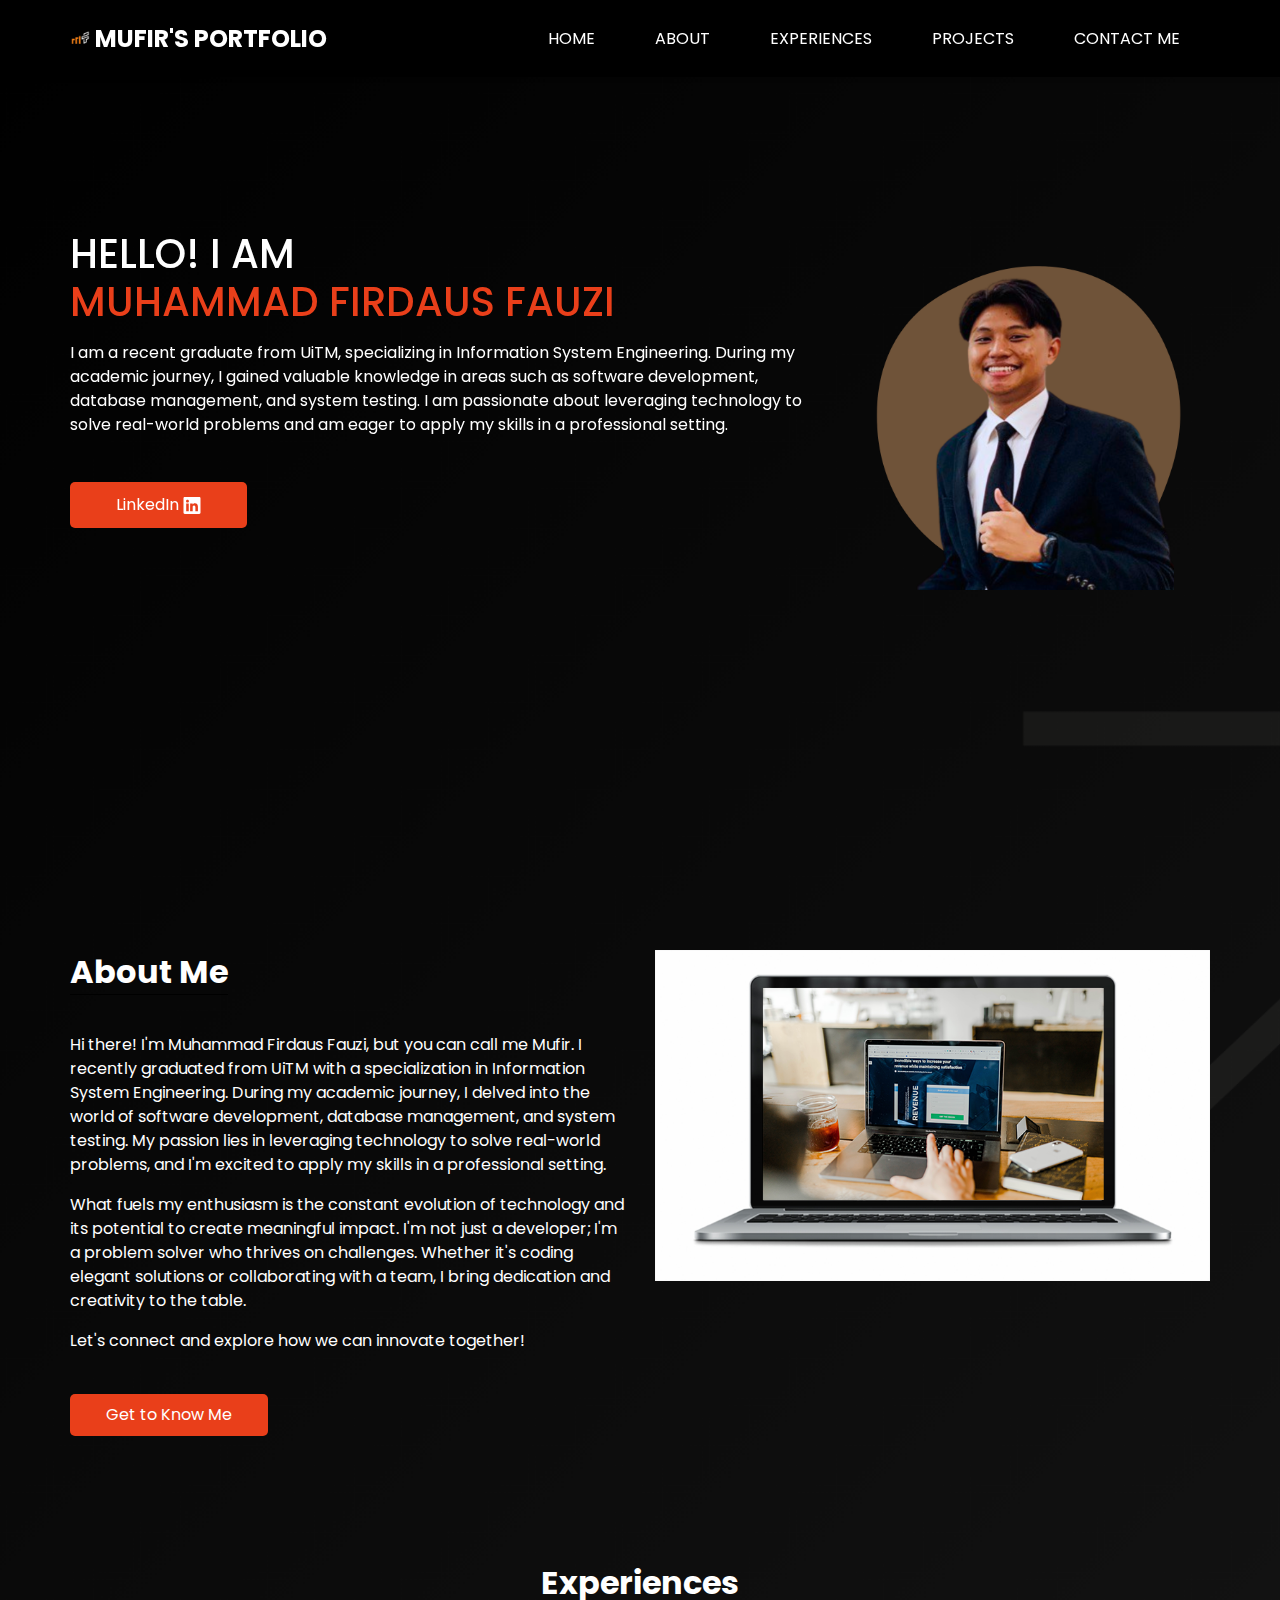
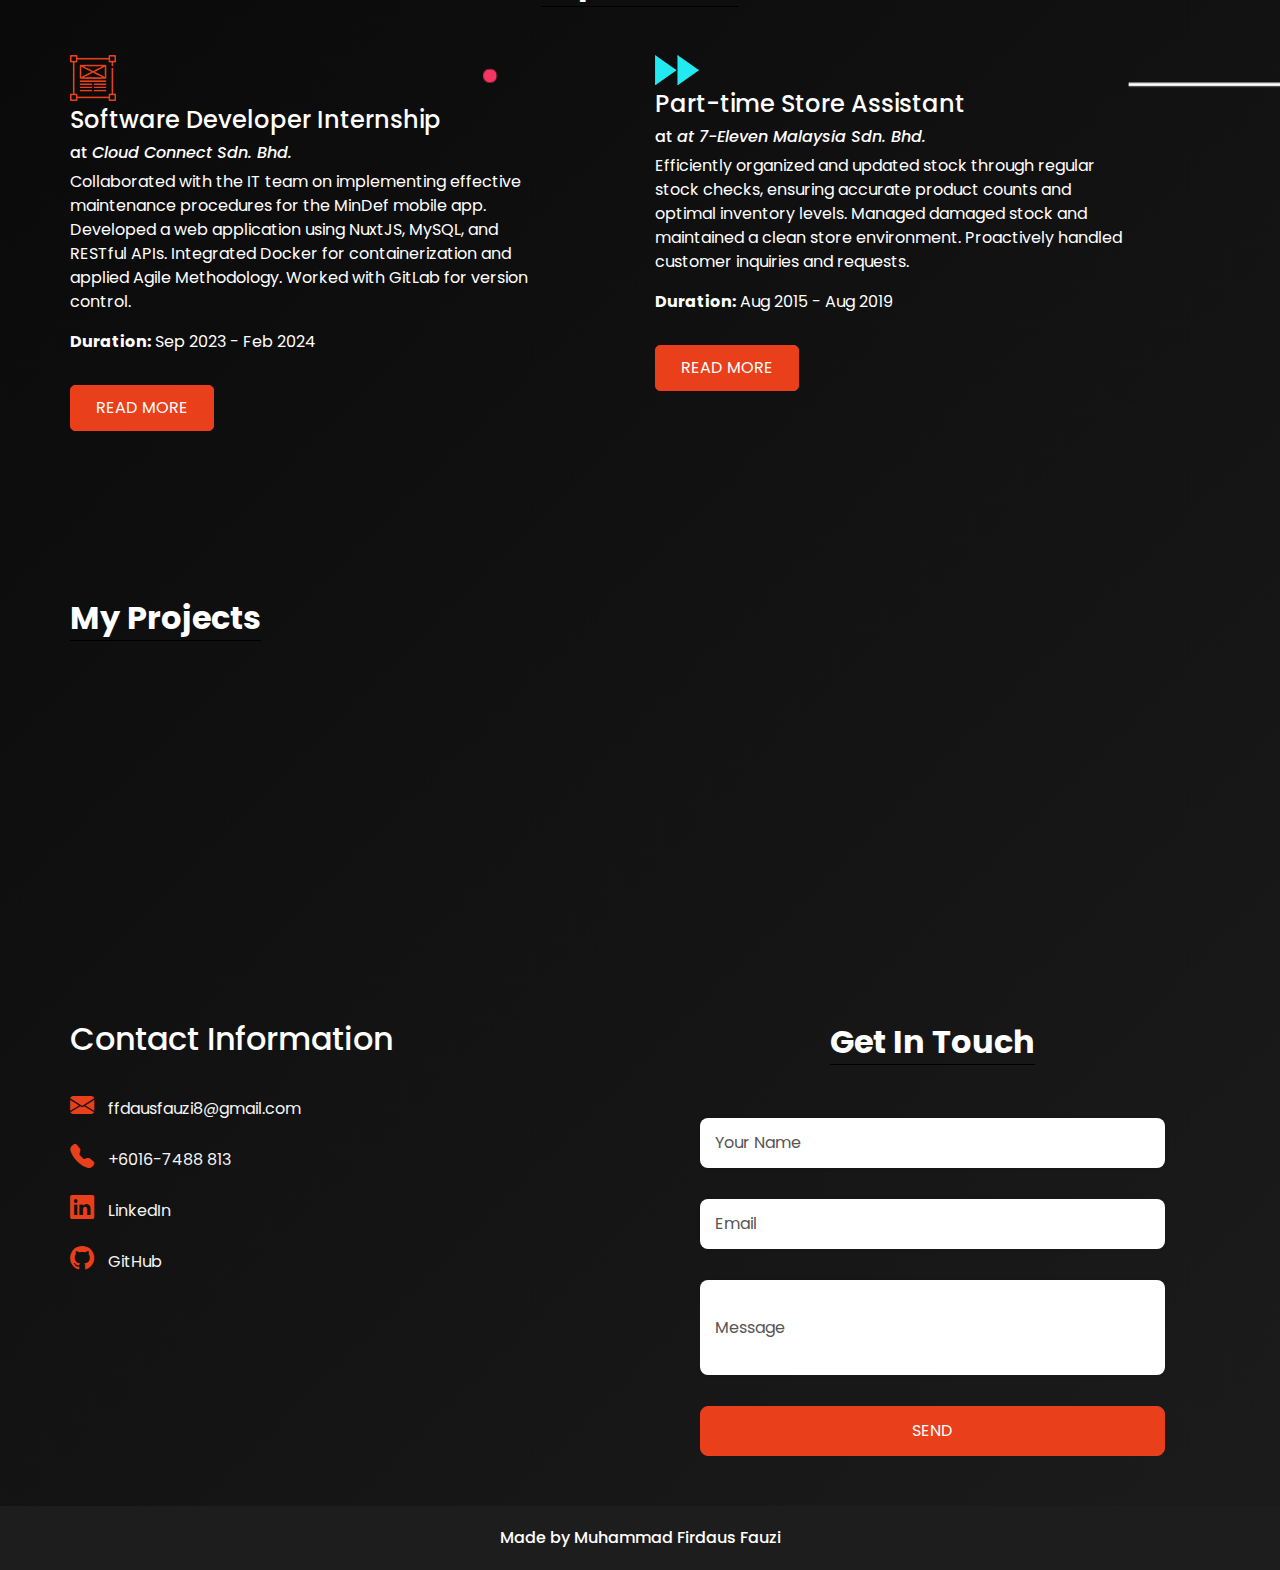
<file: index.html>
<!DOCTYPE html>
<html>

<head>
  <!-- Basic -->
  <meta charset="utf-8" />
  <meta http-equiv="X-UA-Compatible" content="IE=edge" />
  <!-- Mobile Metas -->
  <meta name="viewport" content="width=device-width, initial-scale=1, shrink-to-fit=no" />
  <!-- Site Metas -->
  <meta name="keywords" content="" />
  <meta name="description" content="" />
  <meta name="author" content="" />

  <title>Mufir's Portfolio</title>
  <link rel="icon" href="images/MF-logo.png" type="image/icon type">

  <!-- slider stylesheet -->
  <link rel="stylesheet" type="text/css"
    href="https://cdnjs.cloudflare.com/ajax/libs/OwlCarousel2/2.1.3/assets/owl.carousel.min.css" />
  <!-- font wesome stylesheet -->
  <link rel="stylesheet" href="https://maxcdn.bootstrapcdn.com/font-awesome/4.3.0/css/font-awesome.min.css">
  <!-- bootstrap core css -->
  <link rel="stylesheet" type="text/css" href="css/bootstrap.css" />
  <!-- fonts style -->
  <link href="https://fonts.googleapis.com/css?family=Poppins:400,600,700&display=swap" rel="stylesheet">
  <!-- Custom styles for this template -->
  <link href="css/style.css" rel="stylesheet" />
  <!-- responsive style -->
  <link href="css/responsive.css" rel="stylesheet" />
  <!-- bootstrap icon -->
  <link href="https://cdn.jsdelivr.net/npm/bootstrap-icons@1.8.0/font/bootstrap-icons.css" rel="stylesheet">

  <style>
    .fixed-top {
      position: fixed;
      width: 100%;
      top: 0;
      z-index: 1000;
      background-color: #000000;
      box-shadow: 0 2px 4px rgba(0, 0, 0, 0.1);
      transition: background-color 0.3s ease;
    }
  </style>
</head>

<body>

  <!-- header section strats -->
  <header class="header_section fixed-top">
    <div class="container">
      <nav class="navbar navbar-expand-lg custom_nav-container pt-3">
        <a class="navbar-brand mr-5" href="index.html">
          <img src="images/MF-logo.png" alt="">
          <span>
            Mufir's Portfolio
          </span>
        </a>
        <button class="navbar-toggler" type="button" data-toggle="collapse" data-target="#navbarSupportedContent"
          aria-controls="navbarSupportedContent" aria-expanded="false" aria-label="Toggle navigation">
          <span class="navbar-toggler-icon"></span>
        </button>
        <div class="collapse navbar-collapse" id="navbarSupportedContent">
          <div class="d-flex ml-auto flex-column flex-lg-row align-items-center">
            <ul class="navbar-nav  ">
              <li class="nav-item active">
                <a class="nav-link" href="#home">Home <span class="sr-only">(current)</span></a>
              </li>
              <li class="nav-item">
                <a class="nav-link" href="#about"> About </a>
              </li>
              <li class="nav-item">
                <a class="nav-link" href="#experiences"> Experiences </a>
              </li>
              <li class="nav-item">
                <a class="nav-link" href="#projects"> Projects </a>
              </li>
              <li class="nav-item">
                <a class="nav-link" href="#contact"> Contact me </a>
              </li>
            </ul>

          </div>
        </div>
      </nav>
    </div>
  </header>
  <!-- end header section -->
  <div class="body_bg ">
    <div id="home" class="hero_area" style="height: 100vh;">
      <!-- slider section -->
      <section class=" slider_section position-relative">
        <div id="carouselExampleIndicators" class="carousel slide" data-ride="carousel">
          <div class="carousel-inner">
            <div class="carousel-item active">
              <div class="container">
                <div class="row">
                  <div class="col-md-12">
                    <div class="detail-box">
                      <div class="row">
                        <div class="col-md-8">
                          <h1>
                            Hello! I am <br>
                            <span>
                              Muhammad Firdaus Fauzi
                            </span>
                          </h1>
                          <p>
                            I am a recent graduate from UiTM, specializing in Information System Engineering.
                            During my academic journey, I gained valuable knowledge in areas such as software
                            development,
                            database management, and system testing. I am passionate about leveraging technology to
                            solve
                            real-world problems and am eager to apply my skills in a professional setting.
                          </p>
                          <div class="btn-box">
                            <a href="https://www.linkedin.com/in/mfirdausfauzi/" class="btn-1">
                              LinkedIn
                              <svg xmlns="http://www.w3.org/2000/svg" width="18" height="18" fill="currentColor"
                                class="bi bi-linkedin" viewBox="0 0 16 16" style="padding-bottom: 1px;">
                                <path
                                  d="M0 1.146C0 .513.526 0 1.175 0h13.65C15.474 0 16 .513 16 1.146v13.708c0 .633-.526 1.146-1.175 1.146H1.175C.526 16 0 15.487 0 14.854zm4.943 12.248V6.169H2.542v7.225zm-1.2-8.212c.837 0 1.358-.554 1.358-1.248-.015-.709-.52-1.248-1.342-1.248S2.4 3.226 2.4 3.934c0 .694.521 1.248 1.327 1.248zm4.908 8.212V9.359c0-.216.016-.432.08-.586.173-.431.568-.878 1.232-.878.869 0 1.216.662 1.216 1.634v3.865h2.401V9.25c0-2.22-1.184-3.252-2.764-3.252-1.274 0-1.845.7-2.165 1.193v.025h-.016l.016-.025V6.169h-2.4c.03.678 0 7.225 0 7.225z" />
                              </svg>
                            </a>
                          </div>
                        </div>
                        <div class="col-md-4">
                          <div class="animated-img">
                            <img src="images/me-suit.png" alt="Muhammad Firdaus Fauzi">
                          </div>
                        </div>
                      </div>

                    </div>
                  </div>
                </div>
              </div>
            </div>
          </div>
        </div>
      </section>
    </div>
    <!-- about section -->
    <section id="about" class="about_section layout_padding2">
      <div class="container">
        <div class="row">
          <div class="col-md-6">
            <div class="detail-box">
              <div class="heading_container">
                <h2>About Me</h2>
              </div>
              <p>
                Hi there! I'm Muhammad Firdaus Fauzi, but you can call me Mufir. I recently graduated from UiTM with a
                specialization in Information System Engineering. During my academic journey, I delved into the world of
                software development, database management, and system testing. My passion lies in leveraging technology
                to
                solve real-world problems, and I'm excited to apply my skills in a professional setting.
              </p>
              <p>
                What fuels my enthusiasm is the constant evolution of technology and its potential to create meaningful
                impact. I'm not just a developer; I'm a problem solver who thrives on challenges. Whether it's coding
                elegant solutions or collaborating with a team, I bring dedication and creativity to the table.
              </p>
              <p>
                Let's connect and explore how we can innovate together!
              </p>
              <a href="">
                Get to Know Me
              </a>
            </div>
          </div>
          <div class="col-md-6">
            <div class="img-box">
              <img src="images/about-img.png" alt="">
            </div>
          </div>
        </div>
      </div>
    </section>
    <!-- end about section -->

    <!-- experiences section -->
    <section id="experiences" class="service_section layout_padding ">

      <div class="heading_container">
        <h2>
          Experiences
        </h2>
      </div>

      <div class="container">
        <div class="row">
          <div class="col-md-6">
            <div class="box">
              <div class="img-box">
                <img src="images/s-3.png" alt="">
              </div>
              <h4>
                Software Developer Internship
              </h4>
              <h6>at <em>Cloud Connect Sdn. Bhd.</em></h6>
              <p>
                Collaborated with the IT team on implementing effective maintenance procedures for the MinDef mobile
                app. Developed a
                web application using NuxtJS, MySQL, and RESTful APIs. Integrated Docker for containerization and
                applied Agile
                Methodology. Worked with GitLab for version control.
              </p>
              <p>
                <strong>Duration:</strong> Sep 2023 - Feb 2024
              </p>
              <a href="">
                Read More
              </a>
            </div>
          </div>
          <div class="col-md-6">
            <div class="box align-items-end align-items-md-start text-right text-md-left">
              <div class="img-box">
                <img src="images/s-2.png" alt="">
              </div>
              <h4>
                Part-time Store Assistant
              </h4>
              <h6>at <em>at 7-Eleven Malaysia Sdn. Bhd.</em></h6>
              <p>
                Efficiently organized and updated stock through regular stock checks, ensuring accurate product counts
                and optimal
                inventory levels. Managed damaged stock and maintained a clean store environment. Proactively handled
                customer inquiries
                and requests.
              </p>
              <p>
                <strong>Duration:</strong> Aug 2015 - Aug 2019
              </p>
              <a href="">
                Read More
              </a>
            </div>
          </div>
        </div>
      </div>
    </section>

    <!-- projects section -->
    <section id="projects" class="projects_section layout_padding">
      <div class="container">
        <div class="heading_container">
          <h2>
            My Projects
          </h2>
        </div>
      </div>
      <div class="container">
        <div class="row">
          <!-- Project 1 -->
          <div class="col-md-4">
            <div class="project-box" data-toggle="modal" data-target="#projectModal1">
              <div class="project-img">
                <img src="images/ourapp-icon3.png" alt="Project 1">
              </div>
              <div class="project-details">
                <h4>OurApp - Restricted Messaging App</h4>
                <p>Internship</p>
              </div>
            </div>
            <!-- Modal for Project 1 -->
            <div class="modal fade" id="projectModal1" tabindex="-1" role="dialog" aria-labelledby="projectModal1Label"
              aria-hidden="true">
              <div class="modal-dialog modal-dialog-centered" role="document">
                <div class="modal-content">
                  <div class="modal-header">
                    <h5 class="modal-title" id="projectModal1Label">OurApp - Restricted Messaging App Details
                    </h5>
                    <button type="button" class="close" data-dismiss="modal" aria-label="Close">
                      <span aria-hidden="true">&times;</span>
                    </button>
                  </div>
                  <div class="modal-body">
                    <p>OurApp is a restricted messaging application developed for the Ministry of Defence (MinDef). It
                      provides secure communication channels for MinDef personnel to exchange sensitive information.</p>
                    <p><strong>Technologies Used:</strong> Android Studio IDE, Kotlin, XML, Gradle, Github</p>
                    <p><strong>Features:</strong></p>
                    <ul>
                      <li>End-to-end encryption for secure messaging</li>
                      <li>User authentication and access control</li>
                      <li>Message archiving and retrieval</li>
                    </ul>
                    <p><strong>My Contribution:</strong> As part of the development team and an intern, I contributed to
                      the
                      frontend development, updated the application align user requirements.</p>
                  </div>
                  <div class="modal-footer">
                    <button type="button" class="btn btn-secondary" data-dismiss="modal">Close</button>
                    <!-- Add any additional buttons or actions here -->
                  </div>
                </div>
              </div>
            </div>
          </div>
          <!-- Project 2 -->
          <div class="col-md-4">
            <div class="project-box" data-toggle="modal" data-target="#projectModal2">
              <div class="project-img">
                <img src="images/travelwell-icon3.png" alt="Project 2">
              </div>
              <div class="project-details">
                <h4>TravelWell - Malacca Tourism App</h4>
                <p>Final Year Project (FYP)</p>
              </div>
            </div>
            <!-- Modal for Project 2 -->
            <div class="modal fade" id="projectModal2" tabindex="-1" role="dialog" aria-labelledby="projectModal2Label"
              aria-hidden="true">
              <!-- Add your modal content here -->
            </div>
          </div>
          <!-- Add more project boxes as needed -->
          <!-- Project 3 -->
          <div class="col-md-4">
            <div class="project-box" data-toggle="modal" data-target="#projectModal3">
              <div class="project-img">
                <img src="images/mymasjid-logo.png" alt="Project 3">
              </div>
              <div class="project-details">
                <h4>MyMasjid - Event Management System</h4>
                <p>University Assignment</p>
              </div>
            </div>
            <!-- Modal for Project 3 -->
            <div class="modal fade" id="projectModal3" tabindex="-1" role="dialog" aria-labelledby="projectModal3Label"
              aria-hidden="true">
              <!-- Add your modal content here -->
              <p>
                Develop an efficient administrative process for mosque management and ease the
                community to get instant information about all mosque events.
                Implement Java EE and MySQL, deployed the system on Heroku for efficient accessibility.
              </p>
            </div>
          </div>
        </div>
      </div>
    </section>

    <!-- NEW contact section -->
    <section class="contact_section layout_padding2" id="contact">
      <div class="container">
        <div class="row">
          <div class="col-md-6">
            <div class="contact-info">
              <h2>Contact Information</h2>
              <ul>
                <li>
                  <i class="bi bi-envelope-fill" style="color: #e93f1a;"></i>
                  <a href="mailto:ffdausfauzi8@gmail.com">ffdausfauzi8@gmail.com</a>
                </li>
                <li>
                  <i class="bi bi-telephone-fill" style="color: #e93f1a;"></i>
                  <a href="tel:+60167488813">+6016-7488 813</a>
                </li>
                <li>
                  <i class="bi bi-linkedin" style="color: #e93f1a;"></i>
                  <a href="https://www.linkedin.com/in/mfirdausfauzi/">LinkedIn</a>
                </li>
                <li>
                  <i class="bi bi-github" style="color: #e93f1a;"></i>
                  <a href="https://github.com/MufirMuffin">GitHub</a>
                </li>
              </ul>
            </div>
          </div>
          <div class="col-md-6 mx-auto">
            <div class="form_container">
              <div class="heading_container heading_center">
                <h2>Get In Touch</h2>
              </div>
              <form action="">
                <div class="form-row">
                  <div class="form-group col">
                    <input type="text" class="form-control" placeholder="Your Name" />
                  </div>
                </div>
                <div class="form-row">
                  <div class="form-group col">
                    <input type="email" class="form-control" placeholder="Email" />
                  </div>
                </div>
                <div class="form-row">
                  <div class="form-group col">
                    <input type="text" class="message-box form-control" placeholder="Message" />
                  </div>
                </div>
                <div class="btn_box">
                  <button>
                    SEND
                  </button>
                </div>
              </form>
            </div>
          </div>
        </div>
      </div>
    </section>
    <!-- end contact section -->

  </div>

  <!-- footer section -->
  <section class="container-fluid footer_section">
    <p>
      <a href="index.html">Made by Muhammad Firdaus Fauzi</a>
    </p>
  </section>
  <!-- footer section -->


  <script type="text/javascript" src="js/jquery-3.4.1.min.js"></script>
  <script type="text/javascript" src="js/bootstrap.js"></script>
  <script type="text/javascript" src="js/custom.js"></script>

</body>

</html>
</file>
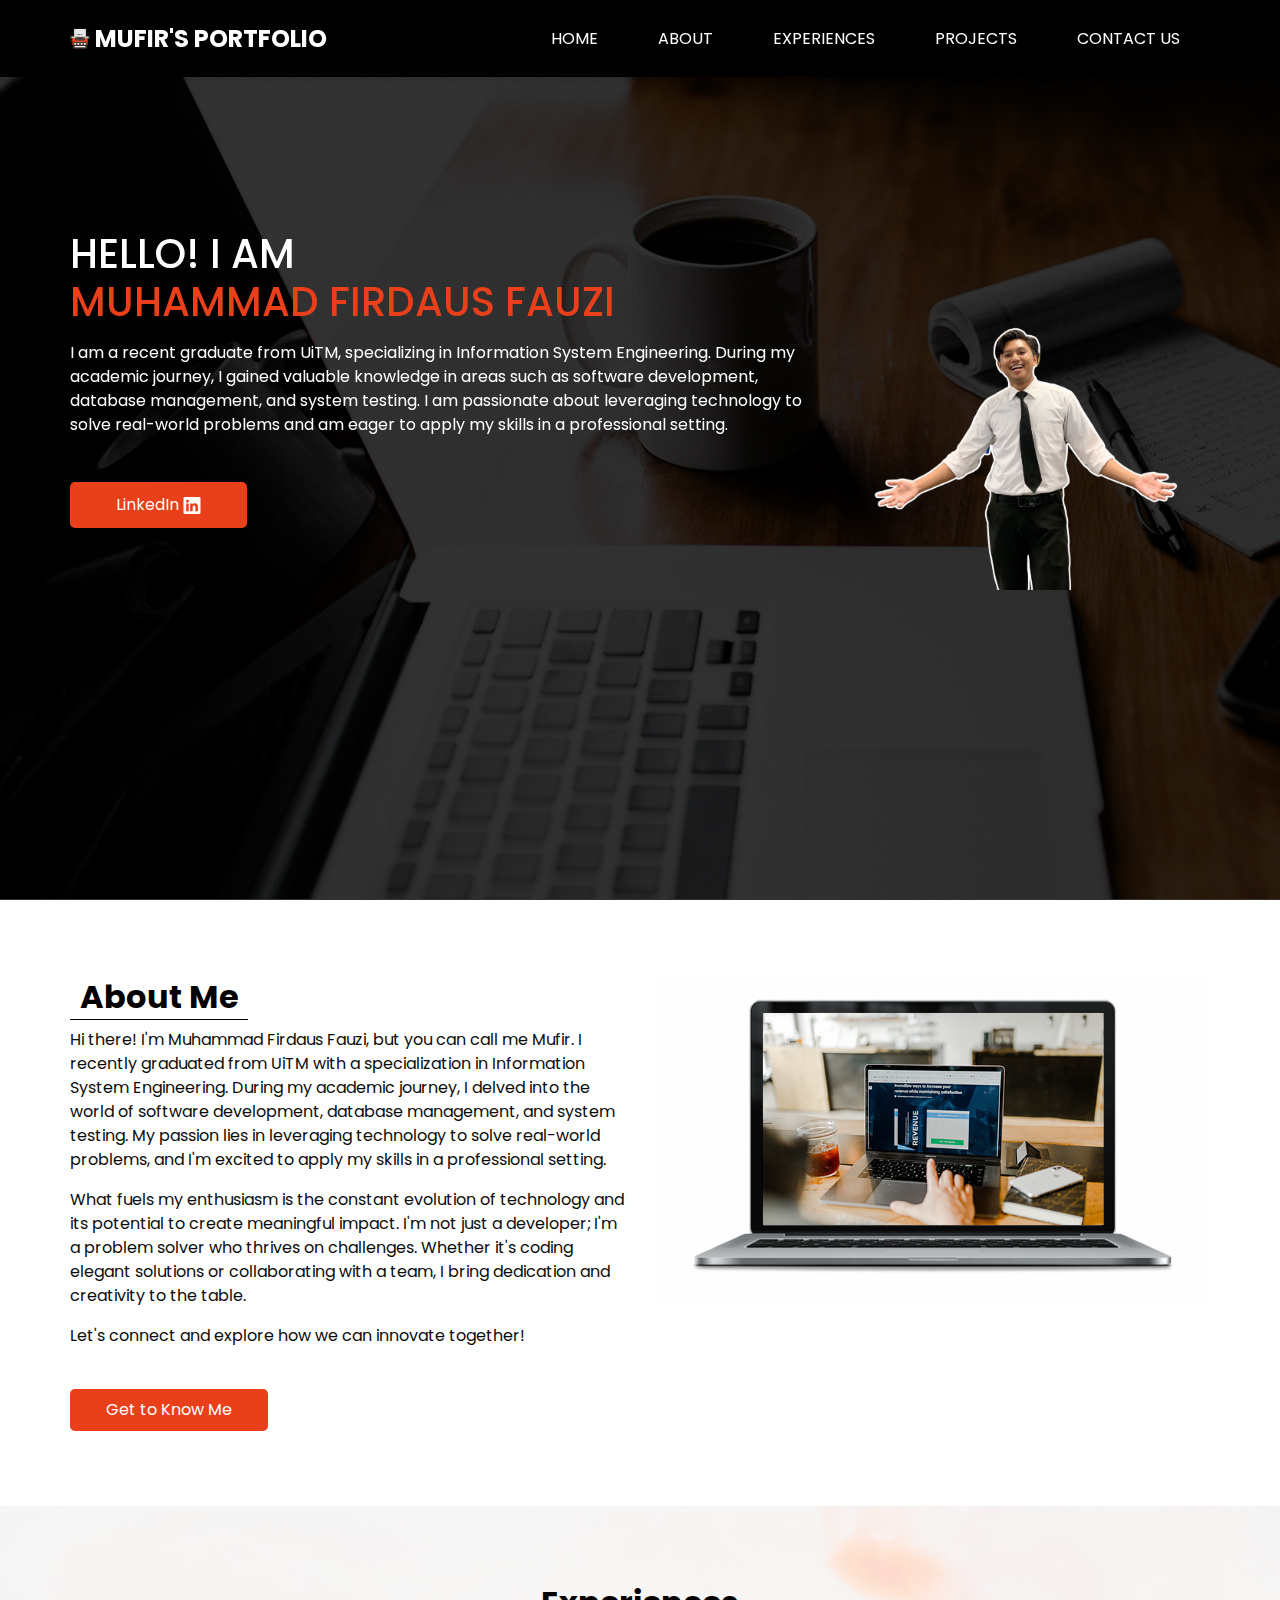
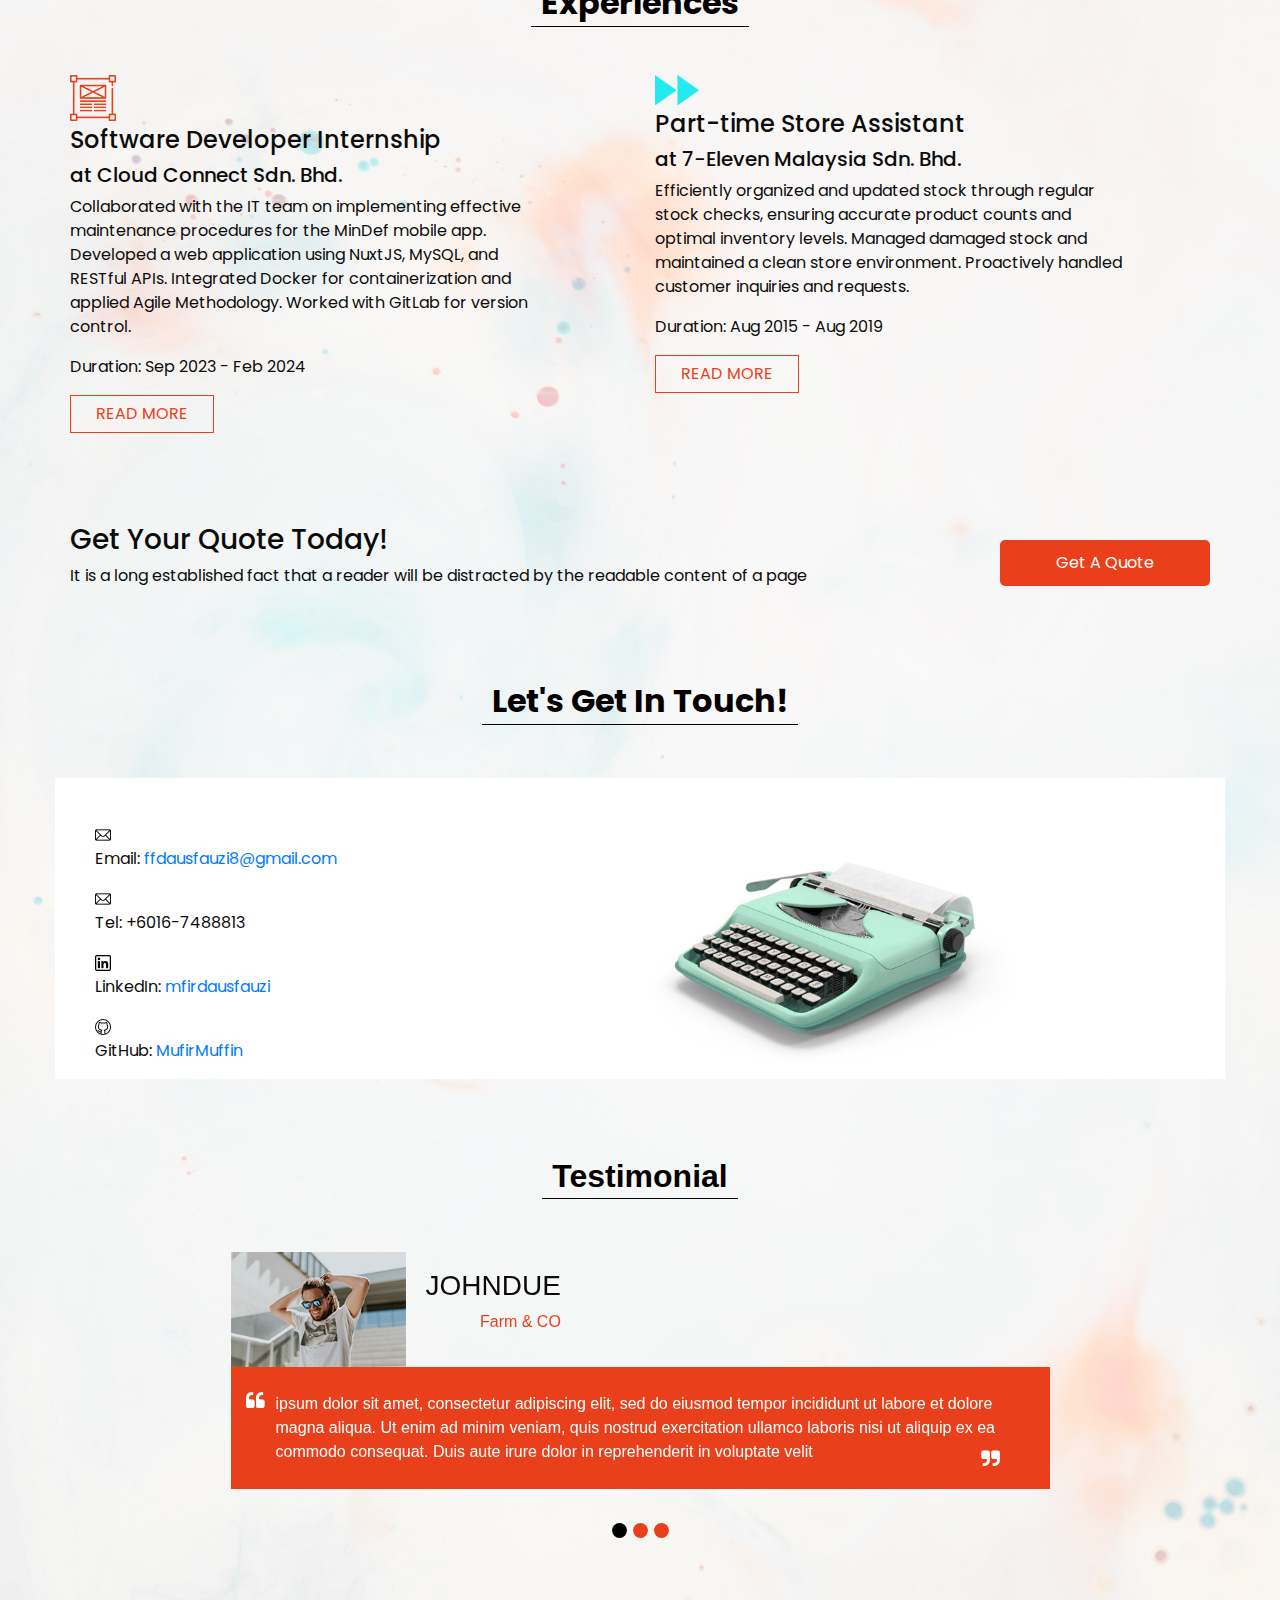
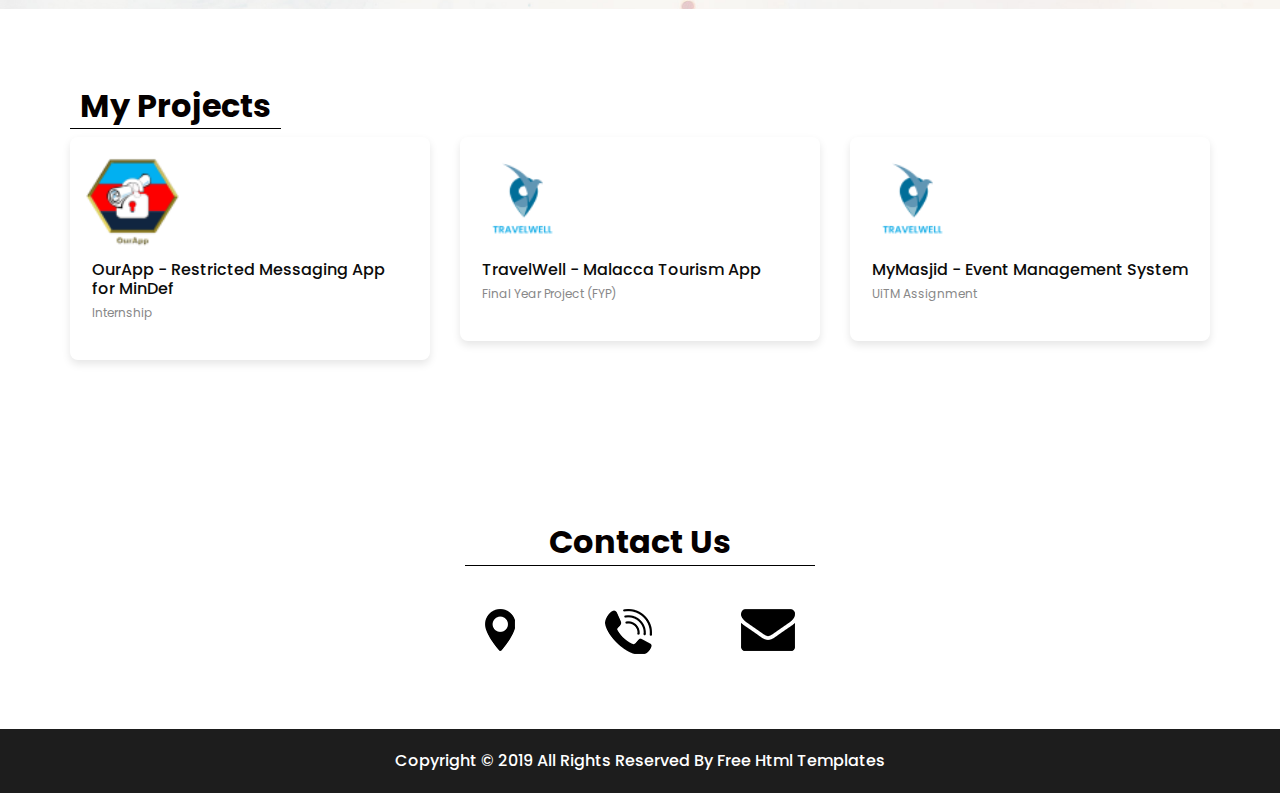
<file: fregg-html/index.html>
<!DOCTYPE html>
<html>

<head>
  <!-- Basic -->
  <meta charset="utf-8" />
  <meta http-equiv="X-UA-Compatible" content="IE=edge" />
  <!-- Mobile Metas -->
  <meta name="viewport" content="width=device-width, initial-scale=1, shrink-to-fit=no" />
  <!-- Site Metas -->
  <meta name="keywords" content="" />
  <meta name="description" content="" />
  <meta name="author" content="" />

  <title>Mufir's Portfolio</title>

  <!-- slider stylesheet -->
  <link rel="stylesheet" type="text/css"
    href="https://cdnjs.cloudflare.com/ajax/libs/OwlCarousel2/2.1.3/assets/owl.carousel.min.css" />


  <!-- font wesome stylesheet -->
  <link rel="stylesheet" href="https://maxcdn.bootstrapcdn.com/font-awesome/4.3.0/css/font-awesome.min.css">

  <!-- bootstrap core css -->
  <link rel="stylesheet" type="text/css" href="css/bootstrap.css" />

  <!-- fonts style -->
  <link href="https://fonts.googleapis.com/css?family=Poppins:400,600,700&display=swap" rel="stylesheet">
  <!-- Custom styles for this template -->
  <link href="css/style.css" rel="stylesheet" />
  <!-- responsive style -->
  <link href="css/responsive.css" rel="stylesheet" />

  <style>
    /* Add this style for the fixed-top class */
    .fixed-top {
      position: fixed;
      width: 100%;
      top: 0;
      z-index: 1000;
      background-color: #000000; /* Add your desired background color */
      box-shadow: 0 2px 4px rgba(0, 0, 0, 0.1); /* Add a box shadow for a subtle effect */
    }

    body {
      padding-top: 0px; /* Adjust this value to match your header height */
    }

    .detail-box img {
      max-width: 100%; /* Set the maximum width to 100% of the container */
      height: auto;    /* Allow the height to adjust proportionally */
    }

    /* Add these styles for another project card style */
    .project-box {
      position: relative;
      overflow: hidden;
      margin-bottom: 10px;
      border-radius: 8px;
      box-shadow: 0 4px 8px rgba(0, 0, 0, 0.1);
      transition: box-shadow 0.3s ease-in-out;
      padding: 12px;
    }

    .project-box:hover {
      box-shadow: 0 8px 16px rgba(0, 0, 0, 0.2);
    }

    .project-img {
      overflow: hidden;
      border-radius: 8px 8px 0 0;
    }

    .project-img img {
      width: 30%;
      height: auto;
      transition: transform 0.3s ease-in-out;
    }

    .project-details {
      padding: 10px;
    }

    .project-details h4 {
      font-size: 16px;
      margin-bottom: 6px;
    }

    .project-details p {
      font-size: 12px;
      color: #888;
    }
  </style>
</head>

<body>
  <div id="home" class="hero_area">
    <!-- header section strats -->
    <header class="header_section fixed-top">
      <div class="container">
        <nav class="navbar navbar-expand-lg custom_nav-container pt-3">
          <a class="navbar-brand mr-5" href="index.html">
            <img src="images/logo.png" alt="">
            <span>
              Mufir's Portfolio
            </span>
          </a>
          <button class="navbar-toggler" type="button" data-toggle="collapse" data-target="#navbarSupportedContent"
            aria-controls="navbarSupportedContent" aria-expanded="false" aria-label="Toggle navigation">
            <span class="navbar-toggler-icon"></span>
          </button>
          <div class="collapse navbar-collapse" id="navbarSupportedContent">
            <div class="d-flex ml-auto flex-column flex-lg-row align-items-center">
              <ul class="navbar-nav  ">
                <li class="nav-item active">
                  <a class="nav-link" href="#home">Home <span class="sr-only">(current)</span></a>
                </li>
                <li class="nav-item">
                  <a class="nav-link" href="#about"> About </a>
                </li>
                <li class="nav-item">
                  <a class="nav-link" href="#experiences"> Experiences </a>
                </li>
                <li class="nav-item">
                  <a class="nav-link" href="#projects">Projects</a>
                </li>
                <li class="nav-item">
                  <a class="nav-link" href="#contact">Contact us</a>
                </li>
              </ul>
 
            </div>
          </div>
        </nav>
      </div>
    </header>
    <!-- end header section -->
    <!-- slider section -->
    <section class=" slider_section position-relative">
      <div id="carouselExampleIndicators" class="carousel slide" data-ride="carousel">
        <div class="carousel-inner">
          <div class="carousel-item active">
            <div class="container">
              <div class="row">
                <div class="col-md-12">
                  <div class="detail-box">
                    <div class="row">
                      <div class="col-md-8">
                        <h1>
                          Hello! I am <br>
                          <span>
                            Muhammad Firdaus Fauzi
                          </span>
                        </h1>
                        <p>
                          I am a recent graduate from UiTM, specializing in Information System Engineering.
                          During my academic journey, I gained valuable knowledge in areas such as software development,
                          database management, and system testing. I am passionate about leveraging technology to solve
                          real-world problems and am eager to apply my skills in a professional setting.
                        </p>
                        <div class="btn-box">
                          <a href="https://www.linkedin.com/in/mfirdausfauzi/" class="btn-1">
                            LinkedIn
                            <svg xmlns="http://www.w3.org/2000/svg" width="18" height="18" fill="currentColor" class="bi bi-linkedin" viewBox="0 0 16 16" style="padding-bottom: 1px;">
                              <path d="M0 1.146C0 .513.526 0 1.175 0h13.65C15.474 0 16 .513 16 1.146v13.708c0 .633-.526 1.146-1.175 1.146H1.175C.526 16 0 15.487 0 14.854zm4.943 12.248V6.169H2.542v7.225zm-1.2-8.212c.837 0 1.358-.554 1.358-1.248-.015-.709-.52-1.248-1.342-1.248S2.4 3.226 2.4 3.934c0 .694.521 1.248 1.327 1.248zm4.908 8.212V9.359c0-.216.016-.432.08-.586.173-.431.568-.878 1.232-.878.869 0 1.216.662 1.216 1.634v3.865h2.401V9.25c0-2.22-1.184-3.252-2.764-3.252-1.274 0-1.845.7-2.165 1.193v.025h-.016l.016-.025V6.169h-2.4c.03.678 0 7.225 0 7.225z"/>
                            </svg>
                          </a>
                        </div>                  
                      </div>
                      <div class="col-md-4">
                        <!-- Add your photo here -->
                        <img src="images\Me.png" alt="Muhammad Firdaus Fauzi">
                      </div>
                    </div>
                    
                  </div>
                </div>
              </div>
            </div>
          </div>
          <!-- <div class="carousel-item">
            <div class="container">
              <div class="row">
                <div class="col-md-7">
                  <div class="detail-box">
                    <div>
                      <h1>
                        Welcome To <br>
                        <span>
                          Content Writing Services
                        </span>
                      </h1>
                      <p>
                        It is a long established fact that a reader will be distracted by the readable content of a page
                        when looking
                      </p>
                      <div class="btn-box">
                        <a href="" class="btn-1">
                          Contact Us
                        </a>
                      </div>
                    </div>
                  </div>
                </div>
              </div>
            </div>
          </div> -->
        </div>
        <!-- <div class="custom_carousel-control">
          <a class="carousel-control-prev" href="#carouselExampleIndicators" role="button" data-slide="prev">
            <span class="sr-only">Previous</span>
          </a>
          <a class="carousel-control-next" href="#carouselExampleIndicators" role="button" data-slide="next">
            <span class="sr-only">Next</span>
          </a>
        </div> -->
      </div>
    </section>
    <!-- end slider section -->
  </div>

  <!-- about section -->

  <section id="about" class="about_section layout_padding">
    <div class="container">
      <div class="row">
        <div class="col-md-6">
          <div class="detail-box">
            <div class="heading_container">
              <h2>
                About Me
              </h2>
            </div>
            <p>
              Hi there! I'm Muhammad Firdaus Fauzi, but you can call me Mufir. I recently graduated from UiTM with a
              specialization in Information System Engineering. During my academic journey, I delved into the world of
              software development, database management, and system testing. My passion lies in leveraging technology to
              solve real-world problems, and I'm excited to apply my skills in a professional setting.
            </p>
            <p>
              What fuels my enthusiasm is the constant evolution of technology and its potential to create meaningful
              impact. I'm not just a developer; I'm a problem solver who thrives on challenges. Whether it's coding
              elegant solutions or collaborating with a team, I bring dedication and creativity to the table.
            </p>
            <p>
              Let's connect and explore how we can innovate together!
            </p>
            <a href="">
              Get to Know Me
            </a>
          </div>
        </div>
        <div class="col-md-6">
          <div class="img-box">
            <img src="images/about-img.png" alt="">
          </div>
        </div>
      </div>
    </div>
  </section>
  <!-- end about section -->
  <div class="body_bg layout_padding">

    <!-- experiences section -->

    <section id="experiences" class="service_section ">
      <div class="container">
        <div class="heading_container">
          <h2>
            Experiences
          </h2>
        </div>
      </div>
      <div class="container">
        <div class="row">
          <div class="col-md-6">
            <div class="box">
              <div class="img-box">
                <img src="images/s-3.png" alt="">
              </div>
              <h4>
                Software Developer Internship 
              </h4>
              <h5>at Cloud Connect Sdn. Bhd.</h5>
              <p>
                Collaborated with the IT team on implementing effective maintenance procedures for the MinDef mobile app. Developed a
                web application using NuxtJS, MySQL, and RESTful APIs. Integrated Docker for containerization and applied Agile
                Methodology. Worked with GitLab for version control.
              </p>
              <p>
                Duration: Sep 2023 - Feb 2024
              </p>
              <a href="">
                Read More
              </a>
            </div>
          </div>
          <div class="col-md-6">
            <div class="box align-items-end align-items-md-start text-right text-md-left">
              <div class="img-box">
                <img src="images/s-2.png" alt="">
              </div>
              <h4>
                Part-time Store Assistant 
              </h4>
              <h5>
                at 7-Eleven Malaysia Sdn. Bhd.
              </h5>
              <p>
                Efficiently organized and updated stock through regular stock checks, ensuring accurate product counts and optimal
                inventory levels. Managed damaged stock and maintained a clean store environment. Proactively handled customer inquiries
                and requests.
              </p>
              <p>
                Duration: Aug 2015 - Aug 2019
              </p>
              <a href="">
                Read More
              </a>
            </div>
          </div>
        </div>
        <!-- <div class="row">
          <div class="col-md-6">
            <div class="box">
              <div class="img-box">
                <img src="images/s-3.png" alt="">
              </div>
              <h4>
                Up to Date
              </h4>
              <p>
                It is a long established fact that a reader will be distracted by the readable content of a page when
                looking at its layout. The point of using Lorem Ipsum is that it has a more-or-less normal distribution
                of
                letters, as opposed to using 'Content here, content here', making it look like now use Lorem Ipsum as
                their default model text,
              </p>
              <a href="">
                Read More
              </a>
            </div>
          </div>
          <div class="col-md-6">
            <div class="box align-items-end align-items-md-start text-right text-md-left">
              <div class="img-box">
                <img src="images/s-4.png" alt="">
              </div>
              <h4>
                Premium Content
              </h4>
              <p>
                It is a long established fact that a reader will be distracted by the readable content of a page when
                looking at its layout. The point of using Lorem Ipsum is that it has a more-or-less normal distribution
                of
                letters, as opposed to using 'Content here, content here', making it look like
              </p>
              <a href="">
                Read More
              </a>
            </div>
          </div>
        </div> -->
      </div>
    </section>

    <!-- end service section -->

    <!-- quote section -->

    <section id="quote" class="quote_section layout_padding">
      <div class="container">
        <div class="box">
          <div class="detail-box">
            <h3>
              Get Your Quote Today!
            </h3>
            <p>
              It is a long established fact that a reader will be distracted by the readable content of a page
            </p>
          </div>
          <div class="btn-box">
            <a href="">
              Get A Quote
            </a>
          </div>
        </div>
      </div>
    </section>

    <!-- end quote section -->


    <!-- contact section -->

    <section id="contact" class="contact_section">
      <div class="container">
        <div class="heading_container">
          <h2>
            Let's Get In Touch!
          </h2>
        </div>
      </div>
      <div class="container contact_bg layout_padding2-top">
        <div class="row">
          <div class="col-md-6">
            <div class="contact_form">
              <div class="contact_info">
                <div class="info_item">
                  <img src="images/email-icon.png" alt="Email Icon">
                  <p>Email: <a href="mailto:ffdausfauzi8@gmail.com">ffdausfauzi8@gmail.com</a></p>
                </div>
                <div class="info_item">
                  <img src="images/email-icon.png" alt="Email Icon">
                  <p>Tel: +6016-7488813</p>
                </div>
                <div class="info_item">
                  <img src="images/linkedin-icon2.png" alt="LinkedIn Icon">
                  <p>LinkedIn: <a href="https://www.linkedin.com/in/mfirdausfauzi/" target="_blank">mfirdausfauzi</a></p>
                </div>
                <div class="info_item">
                  <img src="images/github-icon.png" alt="GitHub Icon">
                  <p>GitHub: <a href="https://github.com/MufirMuffin" target="_blank">MufirMuffin</a></p>
                </div>
              </div>
            </div>
          </div>
          <div class="col-md-4">
            <div class="img-box">
              <img src="images/contact-img.jpg" alt="Contact Image">
            </div>
          </div>
        </div>
      </div>
    </section>
    

    <!-- end contact section -->

    <!-- client section -->

    <section id="client" class="client_section layout_padding-top">
      <div class="d-flex justify-content-center">
        <div class="heading_container">
          <h2>
            Testimonial
          </h2>
        </div>
      </div>
      <div class="container layout_padding2">
        <div id="carouselExample2Indicators" class="carousel slide" data-ride="carousel">
          <ol class="carousel-indicators">
            <li data-target="#carouselExample2Indicators" data-slide-to="0" class="active"></li>
            <li data-target="#carouselExample2Indicators" data-slide-to="1"></li>
            <li data-target="#carouselExample2Indicators" data-slide-to="2"></li>
          </ol>
          <div class="carousel-inner">
            <div class="carousel-item ">
              <div class="client_container">
                <div class="client-id">
                  <div class="img-box">
                    <img src="images/client.jpg" alt="">
                  </div>
                  <div class="client_name">
                    <div>
                      <h3>
                        Johndue
                      </h3>
                      <p>
                        Farm & CO
                      </p>
                    </div>
                  </div>
                </div>
                <div class="client_detail">
                  <div class="client_text">
                    <blockquote>
                      <p>
                        ipsum dolor sit amet, consectetur adipiscing elit, sed do eiusmod tempor incididunt ut labore et
                        dolore magna aliqua. Ut enim ad minim veniam, quis nostrud exercitation ullamco laboris nisi ut
                        aliquip ex ea commodo consequat. Duis aute irure dolor in reprehenderit in voluptate velit
                      </p>
                    </blockquote>
                  </div>
                </div>
              </div>
            </div>
            <div class="carousel-item active">
              <div class="client_container">
                <div class="client-id">
                  <div class="img-box">
                    <img src="images/client.jpg" alt="">
                  </div>
                  <div class="client_name">
                    <div>
                      <h3>
                        Johndue
                      </h3>
                      <p>
                        Farm & CO
                      </p>
                    </div>
                  </div>
                </div>
                <div class="client_detail">
                  <div class="client_text">
                    <blockquote>
                      <p>
                        ipsum dolor sit amet, consectetur adipiscing elit, sed do eiusmod tempor incididunt ut labore et
                        dolore magna aliqua. Ut enim ad minim veniam, quis nostrud exercitation ullamco laboris nisi ut
                        aliquip ex ea commodo consequat. Duis aute irure dolor in reprehenderit in voluptate velit
                      </p>
                    </blockquote>
                  </div>
                </div>
              </div>
            </div>
            <div class="carousel-item ">
              <div class="client_container">
                <div class="client-id">
                  <div class="img-box">
                    <img src="images/client.jpg" alt="">
                  </div>
                  <div class="client_name">
                    <div>
                      <h3>
                        Johndue
                      </h3>
                      <p>
                        Farm & CO
                      </p>
                    </div>
                  </div>
                </div>
                <div class="client_detail">
                  <div class="client_text">
                    <blockquote>
                      <p>
                        ipsum dolor sit amet, consectetur adipiscing elit, sed do eiusmod tempor incididunt ut labore et
                        dolore magna aliqua. Ut enim ad minim veniam, quis nostrud exercitation ullamco laboris nisi ut
                        aliquip ex ea commodo consequat. Duis aute irure dolor in reprehenderit in voluptate velit
                      </p>
                    </blockquote>
                  </div>
                </div>
              </div>
            </div>
          </div>
        </div>

      </div>
    </section>

    <!-- end client section -->
  </div>

<!-- projects section -->
<section id="projects" class="projects_section layout_padding">
  <div class="container">
    <div class="heading_container">
      <h2>
        My Projects
      </h2>
    </div>
  </div>
  <div class="container">
    <div class="row">
      <!-- Project 1 -->
      <div class="col-md-4">
        <div class="project-box" data-toggle="modal" data-target="#projectModal1">
          <div class="project-img">
            <img src="images/ourapp-icon3.png" alt="Project 1">
          </div>
          <div class="project-details">
            <h4>OurApp - Restricted Messaging App for MinDef</h4>
            <p>Internship</p>
          </div>
        </div>
        <!-- Modal for Project 1 -->
        <div class="modal fade" id="projectModal1" tabindex="-1" role="dialog" aria-labelledby="projectModal1Label"
          aria-hidden="true">
          <!-- Add your modal content here -->
        </div>
      </div>
      <!-- Project 2 -->
      <div class="col-md-4">
        <div class="project-box" data-toggle="modal" data-target="#projectModal2">
          <div class="project-img">
            <img src="images/travelwell-icon3.png" alt="Project 2">
          </div>
          <div class="project-details">
            <h4>TravelWell - Malacca Tourism App</h4>
            <p>Final Year Project (FYP)</p>
          </div>
        </div>
        <!-- Modal for Project 2 -->
        <div class="modal fade" id="projectModal2" tabindex="-1" role="dialog" aria-labelledby="projectModal2Label"
          aria-hidden="true">
          <!-- Add your modal content here -->
        </div>
      </div>
      <!-- Add more project boxes as needed -->
      <!-- Project 3 -->
      <div class="col-md-4">
        <div class="project-box" data-toggle="modal" data-target="#projectModal3">
          <div class="project-img">
            <img src="images/travelwell-icon3.png" alt="Project 3">
          </div>
          <div class="project-details">
            <h4>MyMasjid - Event Management System</h4>
            <p>UiTM Assignment</p>
          </div>
        </div>
        <!-- Modal for Project 3 -->
        <div class="modal fade" id="projectModal3" tabindex="-1" role="dialog" aria-labelledby="projectModal3Label"
          aria-hidden="true">
          <!-- Add your modal content here -->
          <p>
            Develop an efficient administrative process for mosque management and ease the
            community to get instant information about all mosque events.
            Implement Java EE and MySQL, deployed the system on Heroku for efficient accessibility.
          </p>
        </div>
      </div>
    </div>
  </div>
</section>



  <!-- info section -->

  <section class="info_section layout_padding">
    <div class="footer_contact">
      <div class="heading_container">
        <h2>
          Contact Us
        </h2>
      </div>
      <div class="box">
        <a href="" class="img-box">
          <img src="images/location.png" alt="" class="img-1">
          <img src="images/location-o.png" alt="" class="img-2">
        </a>
        <a href="" class="img-box">
          <img src="images/call.png" alt="" class="img-1">
          <img src="images/call-o.png" alt="" class="img-2">
        </a>
        <a href="" class="img-box">
          <img src="images/envelope.png" alt="" class="img-1">
          <img src="images/envelope-o.png" alt="" class="img-2">
        </a>
      </div>
    </div>


  </section>


  <!-- end info section -->

  <!-- footer section -->
  <section class="container-fluid footer_section">
    <p>
      Copyright &copy; 2019 All Rights Reserved By
      <a href="https://html.design/">Free Html Templates</a>
    </p>
  </section>
  <!-- footer section -->

  <script type="text/javascript" src="js/jquery-3.4.1.min.js"></script>
  <script type="text/javascript" src="js/bootstrap.js"></script>
  <script type="text/javascript" src="js/custom.js"></script>

</body>

</html>
</file>
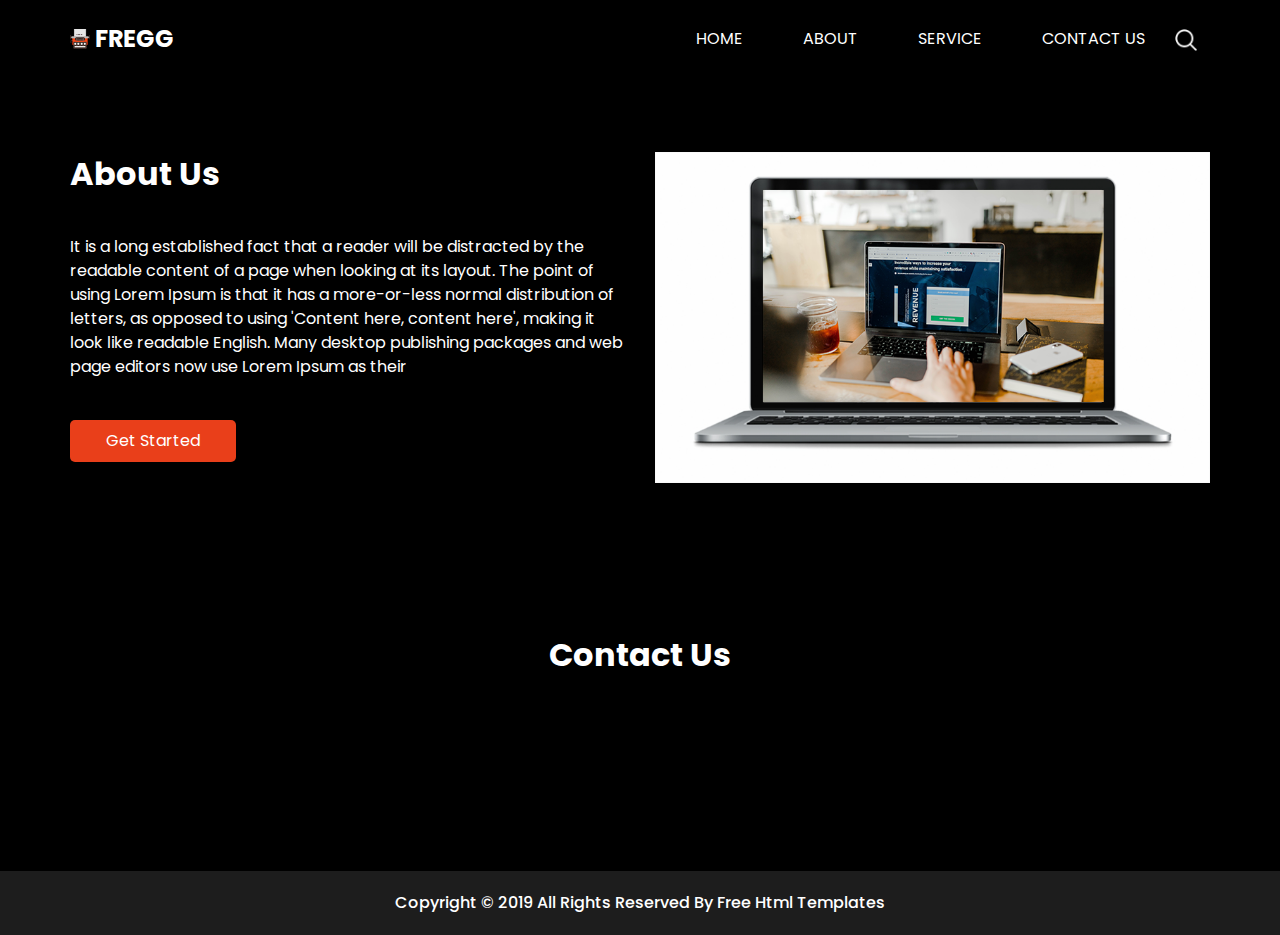
<file: about.html>
<!DOCTYPE html>
<html>

<head>
  <!-- Basic -->
  <meta charset="utf-8" />
  <meta http-equiv="X-UA-Compatible" content="IE=edge" />
  <!-- Mobile Metas -->
  <meta name="viewport" content="width=device-width, initial-scale=1, shrink-to-fit=no" />
  <!-- Site Metas -->
  <meta name="keywords" content="" />
  <meta name="description" content="" />
  <meta name="author" content="" />

  <title>Fregg</title>

  <!-- slider stylesheet -->
  <link rel="stylesheet" type="text/css"
    href="https://cdnjs.cloudflare.com/ajax/libs/OwlCarousel2/2.1.3/assets/owl.carousel.min.css" />


  <!-- font wesome stylesheet -->
  <link rel="stylesheet" href="https://maxcdn.bootstrapcdn.com/font-awesome/4.3.0/css/font-awesome.min.css">

  <!-- bootstrap core css -->
  <link rel="stylesheet" type="text/css" href="css/bootstrap.css" />

  <!-- fonts style -->
  <link href="https://fonts.googleapis.com/css?family=Poppins:400,600,700&display=swap" rel="stylesheet">
  <!-- Custom styles for this template -->
  <link href="css/style.css" rel="stylesheet" />
  <!-- responsive style -->
  <link href="css/responsive.css" rel="stylesheet" />
</head>

<body class="sub_page">
  <div class="hero_area">
    <!-- header section strats -->
    <header class="header_section">
      <div class="container">
        <nav class="navbar navbar-expand-lg custom_nav-container pt-3">
          <a class="navbar-brand mr-5" href="index.html">
            <img src="images/logo.png" alt="">
            <span>
              Fregg
            </span>
          </a>
          <button class="navbar-toggler" type="button" data-toggle="collapse" data-target="#navbarSupportedContent"
            aria-controls="navbarSupportedContent" aria-expanded="false" aria-label="Toggle navigation">
            <span class="navbar-toggler-icon"></span>
          </button>
          <div class="collapse navbar-collapse" id="navbarSupportedContent">
            <div class="d-flex ml-auto flex-column flex-lg-row align-items-center">
              <ul class="navbar-nav  ">
                <li class="nav-item ">
                  <a class="nav-link" href="index.html">Home <span class="sr-only">(current)</span></a>
                </li>
                <li class="nav-item active">
                  <a class="nav-link" href="about.html"> About </a>
                </li>
                <li class="nav-item">
                  <a class="nav-link" href="service.html"> Service </a>
                </li>
                <li class="nav-item">
                  <a class="nav-link" href="contact.html">Contact us</a>
                </li>
              </ul>
              <form class="form-inline">
                <button class="btn  my-2 my-sm-0 nav_search-btn" type="submit"></button>
              </form>
            </div>
          </div>
        </nav>
      </div>
    </header>
    <!-- end header section -->
  </div>

  <!-- about section -->

  <section class="about_section layout_padding">
    <div class="container">
      <div class="row">
        <div class="col-md-6">
          <div class="detail-box">
            <div class="heading_container">
              <h2>
                About Us
              </h2>
            </div>
            <p>
              It is a long established fact that a reader will be distracted by the readable content of a page when
              looking at its layout. The point of using Lorem Ipsum is that it has a more-or-less normal distribution of
              letters, as opposed to using 'Content here, content here', making it look like readable English. Many
              desktop publishing packages and web page editors now use Lorem Ipsum as their
            </p>
            <a href="">
              Get Started
            </a>
          </div>
        </div>
        <div class="col-md-6">
          <div class="img-box">
            <img src="images/about-img.png" alt="">
          </div>
        </div>
      </div>
    </div>
  </section>
  <!-- end about section -->

  <!-- info section -->

  <section class="info_section layout_padding">
    <div class="footer_contact">
      <div class="heading_container">
        <h2>
          Contact Us
        </h2>
      </div>
      <div class="box">
        <a href="" class="img-box">
          <img src="images/location.png" alt="" class="img-1">
          <img src="images/location-o.png" alt="" class="img-2">
        </a>
        <a href="" class="img-box">
          <img src="images/call.png" alt="" class="img-1">
          <img src="images/call-o.png" alt="" class="img-2">
        </a>
        <a href="" class="img-box">
          <img src="images/envelope.png" alt="" class="img-1">
          <img src="images/envelope-o.png" alt="" class="img-2">
        </a>
      </div>
    </div>


  </section>


  <!-- end info section -->

  <!-- footer section -->
  <section class="container-fluid footer_section">
    <p>
      Copyright &copy; 2019 All Rights Reserved By
      <a href="https://html.design/">Free Html Templates</a>
    </p>
  </section>
  <!-- footer section -->

  <script type="text/javascript" src="js/jquery-3.4.1.min.js"></script>
  <script type="text/javascript" src="js/bootstrap.js"></script>

</body>

</html>
</file>
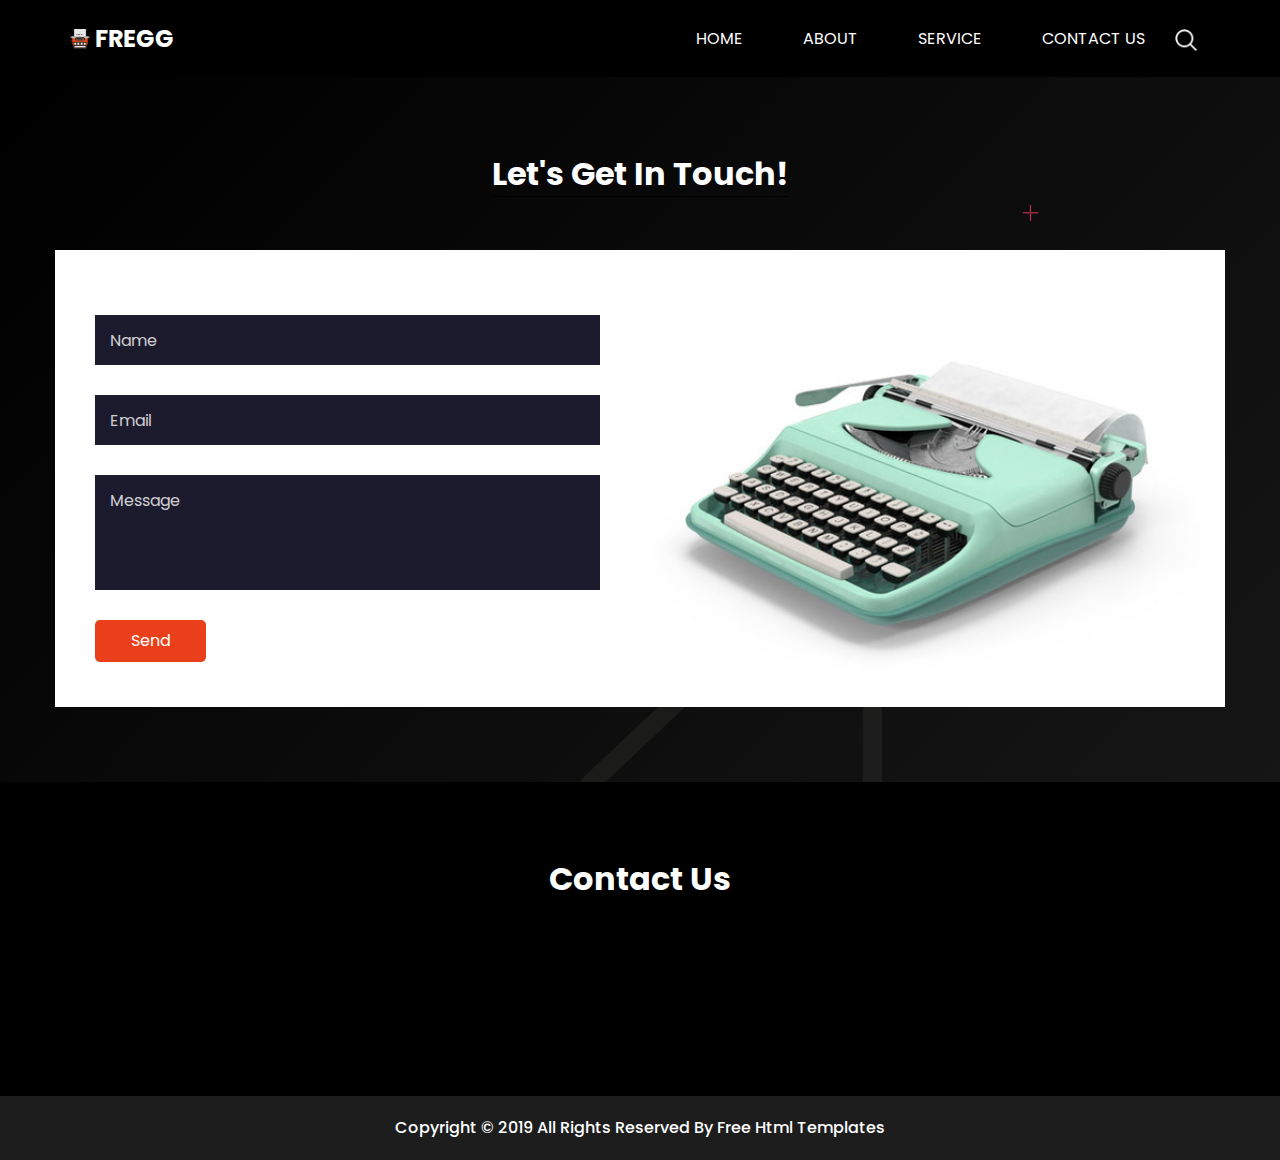
<file: contact.html>
<!DOCTYPE html>
<html>

<head>
  <!-- Basic -->
  <meta charset="utf-8" />
  <meta http-equiv="X-UA-Compatible" content="IE=edge" />
  <!-- Mobile Metas -->
  <meta name="viewport" content="width=device-width, initial-scale=1, shrink-to-fit=no" />
  <!-- Site Metas -->
  <meta name="keywords" content="" />
  <meta name="description" content="" />
  <meta name="author" content="" />

  <title>Fregg</title>

  <!-- slider stylesheet -->
  <link rel="stylesheet" type="text/css"
    href="https://cdnjs.cloudflare.com/ajax/libs/OwlCarousel2/2.1.3/assets/owl.carousel.min.css" />


  <!-- font wesome stylesheet -->
  <link rel="stylesheet" href="https://maxcdn.bootstrapcdn.com/font-awesome/4.3.0/css/font-awesome.min.css">

  <!-- bootstrap core css -->
  <link rel="stylesheet" type="text/css" href="css/bootstrap.css" />

  <!-- fonts style -->
  <link href="https://fonts.googleapis.com/css?family=Poppins:400,600,700&display=swap" rel="stylesheet">
  <!-- Custom styles for this template -->
  <link href="css/style.css" rel="stylesheet" />
  <!-- responsive style -->
  <link href="css/responsive.css" rel="stylesheet" />
</head>

<body class="sub_page">
  <div class="hero_area">
    <!-- header section strats -->
    <header class="header_section">
      <div class="container">
        <nav class="navbar navbar-expand-lg custom_nav-container pt-3">
          <a class="navbar-brand mr-5" href="index.html">
            <img src="images/logo.png" alt="">
            <span>
              Fregg
            </span>
          </a>
          <button class="navbar-toggler" type="button" data-toggle="collapse" data-target="#navbarSupportedContent"
            aria-controls="navbarSupportedContent" aria-expanded="false" aria-label="Toggle navigation">
            <span class="navbar-toggler-icon"></span>
          </button>
          <div class="collapse navbar-collapse" id="navbarSupportedContent">
            <div class="d-flex ml-auto flex-column flex-lg-row align-items-center">
              <ul class="navbar-nav  ">
                <li class="nav-item ">
                  <a class="nav-link" href="index.html">Home <span class="sr-only">(current)</span></a>
                </li>
                <li class="nav-item">
                  <a class="nav-link" href="about.html"> About </a>
                </li>
                <li class="nav-item">
                  <a class="nav-link" href="service.html"> Service </a>
                </li>
                <li class="nav-item active">
                  <a class="nav-link" href="contact.html">Contact us</a>
                </li>
              </ul>
              <form class="form-inline">
                <button class="btn  my-2 my-sm-0 nav_search-btn" type="submit"></button>
              </form>
            </div>
          </div>
        </nav>
      </div>
    </header>
    <!-- end header section -->

  </div>


  <div class="body_bg layout_padding">


    <!-- contact section -->

    <section class="contact_section">
      <div class="container">
        <div class="heading_container">
          <h2>
            Let's Get In Touch!
          </h2>
        </div>
      </div>
      <div class="container contact_bg layout_padding2-top">
        <div class="row">
          <div class="col-md-6">
            <div class="contact_form ">
              <form action="">
                <input type="text" placeholder="Name ">
                <input type="email" placeholder="Email">
                <input type="text" placeholder="Message" class="message_input">
                <button>
                  Send
                </button>
              </form>
            </div>
          </div>
          <div class="col-md-6">
            <div class="img-box">
              <img src="images/contact-img.jpg" alt="">
            </div>
          </div>
        </div>
      </div>
    </section>

    <!-- end contact section -->

  </div>
  <!-- info section -->

  <section class="info_section layout_padding">
    <div class="footer_contact">
      <div class="heading_container">
        <h2>
          Contact Us
        </h2>
      </div>
      <div class="box">
        <a href="" class="img-box">
          <img src="images/location.png" alt="" class="img-1">
          <img src="images/location-o.png" alt="" class="img-2">
        </a>
        <a href="" class="img-box">
          <img src="images/call.png" alt="" class="img-1">
          <img src="images/call-o.png" alt="" class="img-2">
        </a>
        <a href="" class="img-box">
          <img src="images/envelope.png" alt="" class="img-1">
          <img src="images/envelope-o.png" alt="" class="img-2">
        </a>
      </div>
    </div>


  </section>


  <!-- end info section -->

  <!-- footer section -->
  <section class="container-fluid footer_section">
    <p>
      Copyright &copy; 2019 All Rights Reserved By
      <a href="https://html.design/">Free Html Templates</a>
    </p>
  </section>
  <!-- footer section -->

  <script type="text/javascript" src="js/jquery-3.4.1.min.js"></script>
  <script type="text/javascript" src="js/bootstrap.js"></script>

</body>

</html>
</file>
<file: css/style.css>
body {
  font-family: "Poppins", sans-serif;
  color: #ffffff;
  background-color: #000000;
  padding-top: 0px;
}

.layout_padding {
  padding: 75px 0;
}

.layout_padding2 {
  padding: 50px 0;
}

.layout_padding2-top {
  padding-top: 50px;
}

.layout_padding2-bottom {
  padding-bottom: 45px;
}

.layout_padding-top {
  padding-top: 75px;
}

.layout_padding-bottom {
  padding-bottom: 75px;
}

.heading_container {
  display: flex;
  margin-bottom: 30px;
}

.heading_container h2 {
  font-weight: bold;
  color: #ffffff;
  padding: 3px 0px;
  border-bottom: 1px solid #000000;
}

/*header section*/
.hero_area {
  height: 100vh;
}

.sub_page .hero_area {
  height: auto;
}

.header_section {
  background-color: #00000076;
}

.header_section .container-fluid {
  padding-right: 25px;
  padding-left: 25px;
}

.header_section .nav_container {
  margin: 0 auto;
}

.custom_nav-container.navbar-expand-lg .navbar-nav .nav-item .nav-link {
  padding: 10px 30px;
  color: #ffffff;
  text-align: center;
  text-transform: uppercase;
}

a,
a:hover,
a:focus {
  text-decoration: none;
}

a:hover,
a:focus {
  color: initial;
}

.btn,
.btn:focus {
  outline: none !important;
  box-shadow: none;
}

.custom_nav-container .nav_search-btn {
  background-image: url(../images/search-icon.png);
  background-size: 22px;
  background-repeat: no-repeat;
  background-position-y: 7px;
  width: 35px;
  height: 35px;
  padding: 0;
  border: none;
}

.navbar-brand {
  display: flex;
  align-items: center;
}

.navbar-brand img {
  width: 20px;
  margin-right: 5px;
}

.navbar-brand span {
  font-size: 24px;
  font-weight: 700;
  color: #ffffff;
  text-transform: uppercase;
}

.custom_nav-container {
  z-index: 99999;
  padding: 15px 0;
}

.custom_nav-container .navbar-toggler {
  outline: none;
}

.custom_nav-container .navbar-toggler .navbar-toggler-icon {
  background-image: url(../images/menu.png);
  background-size: 55px;
}

/*end header section*/
/* slider section */
.slider_section {
  height: calc(100% - 80px);
  display: flex;
  align-items: center;
}

.detail-box img {
  max-width: 100%;
  height: auto;
}

.slider_section .detail-box {
  color: #ffffff;
}

.slider_section .detail-box h1 {
  text-transform: uppercase;
}

.slider_section .detail-box h1 span {
  color: #e93f1a;
}

.slider_section .detail-box p {
  margin-top: 15px;
}

.slider_section .detail-box .btn-box {
  margin-top: 45px;
}

.slider_section .detail-box .btn-box a {
  display: inline-block;
  padding: 10px 45px;
  background-color: #e93f1a;
  color: #ffffff;
  transition: all 0.3s;
  border: 1px solid transparent;
  border-radius: 5px;
}

.slider_section .detail-box .btn-box a:hover {
  background-color: transparent;
  border-color: #e93f1a;
  color: #e93f1a;
}

.slider_section #carouselExampleIndicators {
  width: 100%;
}

.slider_section .carousel-indicators {
  flex-direction: column;
  color: #ffffff;
  justify-content: space-between;
  left: initial;
  width: 25px;
  height: 200%;
  margin: 0;
  bottom: 50%;
  right: 45px;
  transform: translateY(50%);
}

.slider_section .carousel-indicators::before {
  content: "";
  position: absolute;
  top: 50%;
  left: 50%;
  width: 1px;
  height: 55%;
  background-color: #ffffff;
  transform: translate(-50%, -50%);
}

.slider_section .carousel-indicators span {
  margin: 0 2px;
}

.slider_section .carousel-indicators li {
  text-indent: unset;
  margin: 0;
  border: none;
  opacity: 1;
  background-color: transparent;
  width: auto;
  height: auto;
}

.slider_section .carousel-indicators li.active {
  color: #e93f1a;
}

.slider_section .custom_carousel-control {
  position: absolute;
  top: 50%;
  left: 25px;
  width: 105px;
  transform: translateY(-50%);
}

.slider_section .custom_carousel-control .carousel-control-prev,
.slider_section .custom_carousel-control .carousel-control-next {
  margin: 10px 0;
  position: relative;
  width: 45px;
  height: 45px;
  border: none;
  opacity: 1;
  background-repeat: no-repeat;
  background-size: 8px;
  background-position: center;
  background-color: #e8e8e8;
  border-radius: 100%;
}

.slider_section .custom_carousel-control .carousel-control-prev:hover,
.slider_section .custom_carousel-control .carousel-control-next:hover {
  background-color: #e93f1a;
}

.slider_section .custom_carousel-control .carousel-control-prev {
  background-image: url(../images/prev.png);
}

.slider_section .custom_carousel-control .carousel-control-prev:hover {
  background-image: url(../images/prev-white.png);
}

.slider_section .custom_carousel-control .carousel-control-next {
  background-image: url(../images/next.png);
}

.slider_section .custom_carousel-control .carousel-control-next:hover {
  background-image: url(../images/next-white.png);
}

/* end slider section */
.about_section .img-box img {
  width: 100%;
}

.about_section .detail-box a {
  display: inline-block;
  padding: 8px 35px;
  background-color: #e93f1a;
  color: #ffffff;
  transition: all 0.3s;
  border: 1px solid transparent;
  border-radius: 5px;
  margin-top: 25px;
}

.about_section .detail-box a:hover {
  background-color: transparent;
  border-color: #e93f1a;
  color: #e93f1a;
}

.body_bg {
  background-image: url(../images/body_bg2.png);
  background-size: cover;
}

.service_section .heading_container {
  justify-content: center;
  margin-bottom: 25px;
}

.service_section .box {
  display: flex;
  flex-direction: column;
  align-items: flex-start;
  margin: 15px 0;
  width: 85%;
}

.service_section .box h4 {
  margin-top: 5px;
}

.service_section .box a {
  padding: 6px 25px;
  border: 1px solid #e93f1a;
  color: #e93f1a;
  text-transform: uppercase;
}

.quote_section .box {
  display: flex;
  justify-content: space-between;
  align-items: center;
}

.quote_section .box .btn-box a {
  display: inline-block;
  padding: 10px 55px;
  background-color: #e93f1a;
  color: #ffffff;
  transition: all 0.3s;
  border: 1px solid transparent;
  border-radius: 5px;
}

.quote_section .box .btn-box a:hover {
  background-color: transparent;
  border-color: #e93f1a;
  color: #e93f1a;
}

.contact_section .contact_bg {
  background-color: #ffffff;
}

.contact_section .heading_container {
  justify-content: center;
  margin-bottom: 45px;
}

.contact_section .contact_form {
  padding-left: 25px;
  padding-right: 25px;
}

.contact_section .contact_form .top_input {
  display: flex;
  justify-content: space-between;
}

.contact_section .contact_form .top_input input {
  width: 48%;
}

.contact_section .contact_form input {
  width: 100%;
  margin: 15px 0;
  height: 50px;
  padding-left: 15px;
  border: none;
  outline: none;
  background-color: #1c1b2d;
  color: #ffffff;
}

.contact_section .contact_form input.message_input {
  padding: 25px 0 90px 15px;
}

.contact_section .contact_form input::-moz-placeholder {
  color: rgba(255, 255, 255, 0.8);
}

.contact_section .contact_form input::placeholder {
  color: rgba(255, 255, 255, 0.8);
}

.contact_section .contact_form button {
  display: inline-block;
  padding: 8px 35px;
  background-color: #e93f1a;
  color: #ffffff;
  transition: all 0.3s;
  border: 1px solid transparent;
  border-radius: 5px;
  margin-top: 15px;
  margin-bottom: 45px;
}

.contact_section .contact_form button:hover {
  background-color: transparent;
  border-color: #e93f1a;
  color: #e93f1a;
}

.contact_section .img-box img {
  width: 100%;
}

/* client_section */
.client_section {
  font-family: "Roboto", sans-serif;
}

.client_section .img-box {
  min-width: 175px;
  max-width: 175px;
}

.client_section .img-box img {
  width: 100%;
}

.client_section .client_container {
  width: 70%;
  margin: auto;
}

.client_section .client-id {
  display: flex;
  align-items: center;
}

.client_section .client_name {
  display: flex;
  text-align: right;
  padding-left: 20px;
}

.client_section .client_name h3 {
  font-weight: 300;
  text-transform: uppercase;
}

.client_section .client_name p {
  color: #e93f1a;
}

.client_section .client_detail {
  padding: 25px 45px;
  background-color: #e93f1a;
}

.client_section .client_text p,
.client_section .client_text blockquote {
  margin: 0;
  position: relative;
  color: #fff;
}

.client_section .client_text blockquote::before,
.client_section .client_text blockquote::after {
  position: absolute;
  font-family: "FontAwesome";
  font-size: 20px;
}

.client_section .client_text blockquote::before {
  content: "\f10d";
  top: -6px;
  left: -30px;
}

.client_section .client_text blockquote::after {
  content: "\f10e";
  bottom: -10px;
  right: 5px;
}

.client_section .carousel-indicators {
  bottom: -75px;
  justify-content: center;
}

.client_section .carousel-indicators li {
  width: 15px;
  height: 15px;
  box-sizing: unset;
  background-color: #e93f1a;
  opacity: 1;
  border-radius: 100%;
}

.client_section .carousel-indicators li.active {
  background-color: #000;
}

/* end client_section */
.info_section {
  display: flex;
  justify-content: center;
}

.info_section .footer_contact {
  width: 350px;
}

.info_section .footer_contact .heading_container h2 {
  width: 100%;
  text-align: center;
}

.info_section .footer_contact .box {
  display: flex;
  justify-content: space-between;
  padding: 35px 20px 0 20px;
}

.info_section .footer_contact .box .img-box .img-2 {
  display: none;
}

.info_section .footer_contact .box .img-box:hover .img-1 {
  display: none;
}

.info_section .footer_contact .box .img-box:hover .img-2 {
  display: inline;
}

/* footer section*/
.footer_section {
  font-weight: 500;
  justify-content: center;
  padding: 20px;
  background-color: #1d1d1d;
}

.footer_section p {
  color: #ffffff;
  margin: 0;
  text-align: center;
}

.footer_section a {
  color: #ffffff;
}

.project-img img {
  width: 30%;
  height: 200px;
  transition: transform 0.3s ease-in-out;
}

.project-img img:hover {
  transform: scale(1.1);
}

.project-box {
  position: relative;
  overflow: hidden;
  margin-bottom: 10px;
  border-radius: 8px;
  border: 1px solid #e93f1a;
  box-shadow: 0 4px 8px rgba(85, 85, 85, 0.1);
  transition: box-shadow 0.3s ease-in-out;
  padding: 12px;
  opacity: 0;
  height: 100%;
}

/* Add a fade-in animation */
@keyframes fadeIn {
  from {
    opacity: 0;
  }

  to {
    opacity: 1;
  }
}

.project-box:hover {
  box-shadow: 0 8px 16px rgba(0, 0, 0, 0.2);
}

.project-box {
  animation: fadeIn 0.5s forwards;
}

.project-img {
  overflow: hidden;
  border-radius: 8px 8px 0 0;
}

.project-img img {
  width: 30%;
  height: auto;
  transition: transform 0.3s ease-in-out;
}

.project-details {
  padding: 10px;
}

.project-details h4 {
  font-size: 16px;
  margin-bottom: 6px;
}

.project-details p {
  font-size: 12px;
  color: whitesmoke;
}

.animated-img img {
  animation: slideInRight 1s ease forwards;
}

@keyframes slideInRight {
  from {
    opacity: 0;
    transform: translateX(100%);
  }

  to {
    opacity: 1;
    transform: translateX(0);
  }
}

.contact_section .form_container {
  padding-right: 45px;
  padding-left: 45px;
}

.contact_section .form_container .form-control {
  width: 100%;
  border: none;
  height: 50px;
  margin-bottom: 15px;
  padding-left: 15px;
  outline: none;
  color: #101010;
  border-radius: 8px;
  -webkit-box-shadow: 0 0 5px 0 rgba(0, 0, 0, 0.05);
  box-shadow: 0 0 5px 0 rgba(0, 0, 0, 0.05);
}

.contact_section .form_container .form-control::-webkit-input-placeholder {
  color: #565554;
}

.contact_section .form_container .form-control:-ms-input-placeholder {
  color: #565554;
}

.contact_section .form_container .form-control::placeholder {
  color: #565554;
}

.contact_section .form_container .form-control.message-box {
  height: 95px;
}

.contact_section .form_container .btn_box {
  display: -webkit-box;
  display: -ms-flexbox;
  display: flex;
}

.contact_section .form_container .btn_box button {
  border: none;
  display: inline-block;
  padding: 12px 55px;
  background-color: #e93f1a;
  color: #ffffff;
  border-radius: 8px;
  -webkit-transition: all .3s;
  transition: all .3s;
  border: 1px solid #e93f1a;
  width: 100%;
}

.contact_section .form_container .btn_box button:hover {
  background-color: transparent;
  color: #e93f1a;
}

.contact-info h2 {
  margin-bottom: 30px;
  color: #ffffff;
}

.contact-info ul {
  list-style: none;
  padding: 0;
}

.contact-info li {
  margin-bottom: 15px;
}

.contact-info i {
  margin-right: 10px;
  font-size: 24px;
}

.contact-info a {
  color: whitesmoke;
  text-decoration: none;
}

.modal-content {
  background-color: #ffffffdf;
  border-radius: 10px;
}

.modal-header {
  border-bottom: none;
}

.modal-title {
  color: #000000;
}

.modal-body {
  color: #333333;
}

.modal-footer {
  border-top: none;
}

.btn-secondary {
  background-color: #e93f1a;
  color: #ffffff;
}

.btn-secondary:hover {
  background-color: transparent;
  border-color: #e93f1a;
  color: #e93f1a;
}

.service_section .box a {
  color: #fff;
  background: #e93f1a;
  border: 1px solid transparent;
  padding: 10px 25px;
  margin-top: 15px;
  display: inline-block;
  border-radius: 5px;
  border-color: #e93f1a;
  transition: all 0.3s ease;
}

.service_section .box a:hover {
  background: transparent;
  border-color: #e93f1a;
  color: #e93f1a;
  text-decoration: none;
}
</file>
<file: css/responsive.css>
@media (max-width: 1120px) {}

@media (max-width: 992px) {
    .hero_area {
        height: auto;
    }

    .slider_section {
        padding-top: 45px;
        padding-bottom: 75px;
    }

    .custom_nav-container .nav_search-btn {
        background-position: center;
    }

    .slider_section {
        background-size: cover;
        background-position: left;
    }

    .slider_section .carousel-indicators {

        height: 100%;
    }
}

@media (max-width: 768px) {

    .slider_section .detail-box {
        text-align: center;
    }

    .slider_section .carousel-indicators {
        display: none;
    }

    .slider_section .custom_carousel-control {

        display: none;
    }

    .about_section .img-box {
        margin-top: 35px;
    }

    .service_section .box {
        width: 100%;
    }


    .quote_section .box {

        flex-direction: column;
        text-align: center;

    }

    .client_section .box {
        width: 100%;
    }

    .client_section .client_container {
        width: 100%;
    }
}

@media (max-width: 576px) {}

@media (max-width: 480px) {
    .info_section .footer_contact {
        width: 315px;
    }
}

@media (max-width: 400px) {}

@media (max-width: 360px) {}

@media (min-width: 1200px) {
    .container {
        max-width: 1170px;
    }

}
</file>
<file: fregg-html/css/style.css>
body {
  font-family: "Poppins", sans-serif;
  color: #0c0c0c;
  background-color: #ffffff;
}

.layout_padding {
  padding: 75px 0;
}

.layout_padding2 {
  padding: 45px 0;
}

.layout_padding2-top {
  padding-top: 45px;
}

.layout_padding2-bottom {
  padding-bottom: 45px;
}

.layout_padding-top {
  padding-top: 75px;
}

.layout_padding-bottom {
  padding-bottom: 75px;
}

.heading_container {
  display: flex;
}
.heading_container h2 {
  font-weight: bold;
  color: #050000;
  padding: 3px 10px;
  border-bottom: 1px solid #000000;
}

/*header section*/
.hero_area {
  height: 100vh;
  background-image: url(../images/hero-bg.jpg);
  background-size: cover;
}

.sub_page .hero_area {
  height: auto;
}

.header_section .container-fluid {
  padding-right: 25px;
  padding-left: 25px;
}

.header_section .nav_container {
  margin: 0 auto;
}

.custom_nav-container.navbar-expand-lg .navbar-nav .nav-item .nav-link {
  padding: 10px 30px;
  color: #ffffff;
  text-align: center;
  text-transform: uppercase;
}

a,
a:hover,
a:focus {
  text-decoration: none;
}

a:hover,
a:focus {
  color: initial;
}

.btn,
.btn:focus {
  outline: none !important;
  box-shadow: none;
}

.custom_nav-container .nav_search-btn {
  background-image: url(../images/search-icon.png);
  background-size: 22px;
  background-repeat: no-repeat;
  background-position-y: 7px;
  width: 35px;
  height: 35px;
  padding: 0;
  border: none;
}

.navbar-brand {
  display: flex;
  align-items: center;
}
.navbar-brand img {
  width: 20px;
  margin-right: 5px;
}
.navbar-brand span {
  font-size: 24px;
  font-weight: 700;
  color: #ffffff;
  text-transform: uppercase;
}

.custom_nav-container {
  z-index: 99999;
  padding: 15px 0;
}

.custom_nav-container .navbar-toggler {
  outline: none;
}

.custom_nav-container .navbar-toggler .navbar-toggler-icon {
  background-image: url(../images/menu.png);
  background-size: 55px;
}

/*end header section*/
/* slider section */
.slider_section {
  height: calc(100% - 80px);
  display: flex;
  align-items: center;
}
.slider_section .detail-box {
  color: #ffffff;
}
.slider_section .detail-box h1 {
  text-transform: uppercase;
}
.slider_section .detail-box h1 span {
  color: #e93f1a;
}
.slider_section .detail-box p {
  margin-top: 15px;
}
.slider_section .detail-box .btn-box {
  margin-top: 45px;
}
.slider_section .detail-box .btn-box a {
  display: inline-block;
  padding: 10px 45px;
  background-color: #e93f1a;
  color: #ffffff;
  transition: all 0.3s;
  border: 1px solid transparent;
  border-radius: 5px;
}
.slider_section .detail-box .btn-box a:hover {
  background-color: transparent;
  border-color: #e93f1a;
  color: #e93f1a;
}
.slider_section #carouselExampleIndicators {
  width: 100%;
}
.slider_section .carousel-indicators {
  flex-direction: column;
  color: #ffffff;
  justify-content: space-between;
  left: initial;
  width: 25px;
  height: 200%;
  margin: 0;
  bottom: 50%;
  right: 45px;
  transform: translateY(50%);
}
.slider_section .carousel-indicators::before {
  content: "";
  position: absolute;
  top: 50%;
  left: 50%;
  width: 1px;
  height: 55%;
  background-color: #ffffff;
  transform: translate(-50%, -50%);
}
.slider_section .carousel-indicators span {
  margin: 0 2px;
}
.slider_section .carousel-indicators li {
  text-indent: unset;
  margin: 0;
  border: none;
  opacity: 1;
  background-color: transparent;
  width: auto;
  height: auto;
}
.slider_section .carousel-indicators li.active {
  color: #e93f1a;
}
.slider_section .custom_carousel-control {
  position: absolute;
  top: 50%;
  left: 25px;
  width: 105px;
  transform: translateY(-50%);
}
.slider_section .custom_carousel-control .carousel-control-prev,
.slider_section .custom_carousel-control .carousel-control-next {
  margin: 10px 0;
  position: relative;
  width: 45px;
  height: 45px;
  border: none;
  opacity: 1;
  background-repeat: no-repeat;
  background-size: 8px;
  background-position: center;
  background-color: #e8e8e8;
  border-radius: 100%;
}
.slider_section .custom_carousel-control .carousel-control-prev:hover,
.slider_section .custom_carousel-control .carousel-control-next:hover {
  background-color: #e93f1a;
}
.slider_section .custom_carousel-control .carousel-control-prev {
  background-image: url(../images/prev.png);
}
.slider_section .custom_carousel-control .carousel-control-prev:hover {
  background-image: url(../images/prev-white.png);
}
.slider_section .custom_carousel-control .carousel-control-next {
  background-image: url(../images/next.png);
}
.slider_section .custom_carousel-control .carousel-control-next:hover {
  background-image: url(../images/next-white.png);
}

/* end slider section */
.about_section .img-box img {
  width: 100%;
}
.about_section .detail-box a {
  display: inline-block;
  padding: 8px 35px;
  background-color: #e93f1a;
  color: #ffffff;
  transition: all 0.3s;
  border: 1px solid transparent;
  border-radius: 5px;
  margin-top: 25px;
}
.about_section .detail-box a:hover {
  background-color: transparent;
  border-color: #e93f1a;
  color: #e93f1a;
}

.body_bg {
  background-image: url(../images/body_bg.jpg);
  background-size: cover;
}

.service_section .heading_container {
  justify-content: center;
  margin-bottom: 25px;
}
.service_section .box {
  display: flex;
  flex-direction: column;
  align-items: flex-start;
  margin: 15px 0;
  width: 85%;
}
.service_section .box h4 {
  margin-top: 5px;
}
.service_section .box a {
  padding: 6px 25px;
  border: 1px solid #e93f1a;
  color: #e93f1a;
  text-transform: uppercase;
}

.quote_section .box {
  display: flex;
  justify-content: space-between;
  align-items: center;
}
.quote_section .box .btn-box a {
  display: inline-block;
  padding: 10px 55px;
  background-color: #e93f1a;
  color: #ffffff;
  transition: all 0.3s;
  border: 1px solid transparent;
  border-radius: 5px;
}
.quote_section .box .btn-box a:hover {
  background-color: transparent;
  border-color: #e93f1a;
  color: #e93f1a;
}

.contact_section .contact_bg {
  background-color: #ffffff;
}
.contact_section .heading_container {
  justify-content: center;
  margin-bottom: 45px;
}
.contact_section .contact_form {
  padding-left: 25px;
  padding-right: 25px;
}
.contact_section .contact_form .top_input {
  display: flex;
  justify-content: space-between;
}
.contact_section .contact_form .top_input input {
  width: 48%;
}
.contact_section .contact_form input {
  width: 100%;
  margin: 15px 0;
  height: 50px;
  padding-left: 15px;
  border: none;
  outline: none;
  background-color: #1c1b2d;
  color: #ffffff;
}
.contact_section .contact_form input.message_input {
  padding: 25px 0 90px 15px;
}
.contact_section .contact_form input::-moz-placeholder {
  color: rgba(255, 255, 255, 0.8);
}
.contact_section .contact_form input::placeholder {
  color: rgba(255, 255, 255, 0.8);
}
.contact_section .contact_form button {
  display: inline-block;
  padding: 8px 35px;
  background-color: #e93f1a;
  color: #ffffff;
  transition: all 0.3s;
  border: 1px solid transparent;
  border-radius: 5px;
  margin-top: 15px;
  margin-bottom: 45px;
}
.contact_section .contact_form button:hover {
  background-color: transparent;
  border-color: #e93f1a;
  color: #e93f1a;
}
.contact_section .img-box img {
  width: 100%;
}

/* client_section */
.client_section {
  font-family: "Roboto", sans-serif;
}
.client_section .img-box {
  min-width: 175px;
  max-width: 175px;
}
.client_section .img-box img {
  width: 100%;
}
.client_section .client_container {
  width: 70%;
  margin: auto;
}
.client_section .client-id {
  display: flex;
  align-items: center;
}
.client_section .client_name {
  display: flex;
  text-align: right;
  padding-left: 20px;
}
.client_section .client_name h3 {
  font-weight: 300;
  text-transform: uppercase;
}
.client_section .client_name p {
  color: #e93f1a;
}
.client_section .client_detail {
  padding: 25px 45px;
  background-color: #e93f1a;
}
.client_section .client_text p,
.client_section .client_text blockquote {
  margin: 0;
  position: relative;
  color: #fff;
}
.client_section .client_text blockquote::before,
.client_section .client_text blockquote::after {
  position: absolute;
  font-family: "FontAwesome";
  font-size: 20px;
}
.client_section .client_text blockquote::before {
  content: "\f10d";
  top: -6px;
  left: -30px;
}
.client_section .client_text blockquote::after {
  content: "\f10e";
  bottom: -10px;
  right: 5px;
}
.client_section .carousel-indicators {
  bottom: -75px;
  justify-content: center;
}
.client_section .carousel-indicators li {
  width: 15px;
  height: 15px;
  box-sizing: unset;
  background-color: #e93f1a;
  opacity: 1;
  border-radius: 100%;
}
.client_section .carousel-indicators li.active {
  background-color: #000;
}

/* end client_section */
.info_section {
  display: flex;
  justify-content: center;
}
.info_section .footer_contact {
  width: 350px;
}
.info_section .footer_contact .heading_container h2 {
  width: 100%;
  text-align: center;
}
.info_section .footer_contact .box {
  display: flex;
  justify-content: space-between;
  padding: 35px 20px 0 20px;
}
.info_section .footer_contact .box .img-box .img-2 {
  display: none;
}
.info_section .footer_contact .box .img-box:hover .img-1 {
  display: none;
}
.info_section .footer_contact .box .img-box:hover .img-2 {
  display: inline;
}

/* footer section*/
.footer_section {
  font-weight: 500;
  justify-content: center;
  padding: 20px;
  background-color: #1d1d1d;
}

.footer_section p {
  color: #ffffff;
  margin: 0;
  text-align: center;
}

.footer_section a {
  color: #ffffff;
}

/* end footer section*//*# sourceMappingURL=style.css.map */
</file>
<file: fregg-html/css/responsive.css>
@media (max-width: 1120px) {}

@media (max-width: 992px) {
    .hero_area {
        height: auto;
    }

    .slider_section {
        padding-top: 45px;
        padding-bottom: 75px;
    }

    .custom_nav-container .nav_search-btn {
        background-position: center;
    }

    .slider_section {
        background-size: cover;
        background-position: left;
    }

    .slider_section .carousel-indicators {

        height: 100%;
    }
}

@media (max-width: 768px) {

    .slider_section .detail-box {
        text-align: center;
    }

    .slider_section .carousel-indicators {
        display: none;
    }

    .slider_section .custom_carousel-control {

        display: none;
    }

    .about_section .img-box {
        margin-top: 35px;
    }

    .service_section .box {
        width: 100%;
    }


    .quote_section .box {

        flex-direction: column;
        text-align: center;

    }

    .client_section .box {
        width: 100%;
    }

    .client_section .client_container {
        width: 100%;
    }
}

@media (max-width: 576px) {}

@media (max-width: 480px) {
    .info_section .footer_contact {
        width: 315px;
    }
}

@media (max-width: 400px) {}

@media (max-width: 360px) {}

@media (min-width: 1200px) {
    .container {
        max-width: 1170px;
    }

}
</file>
